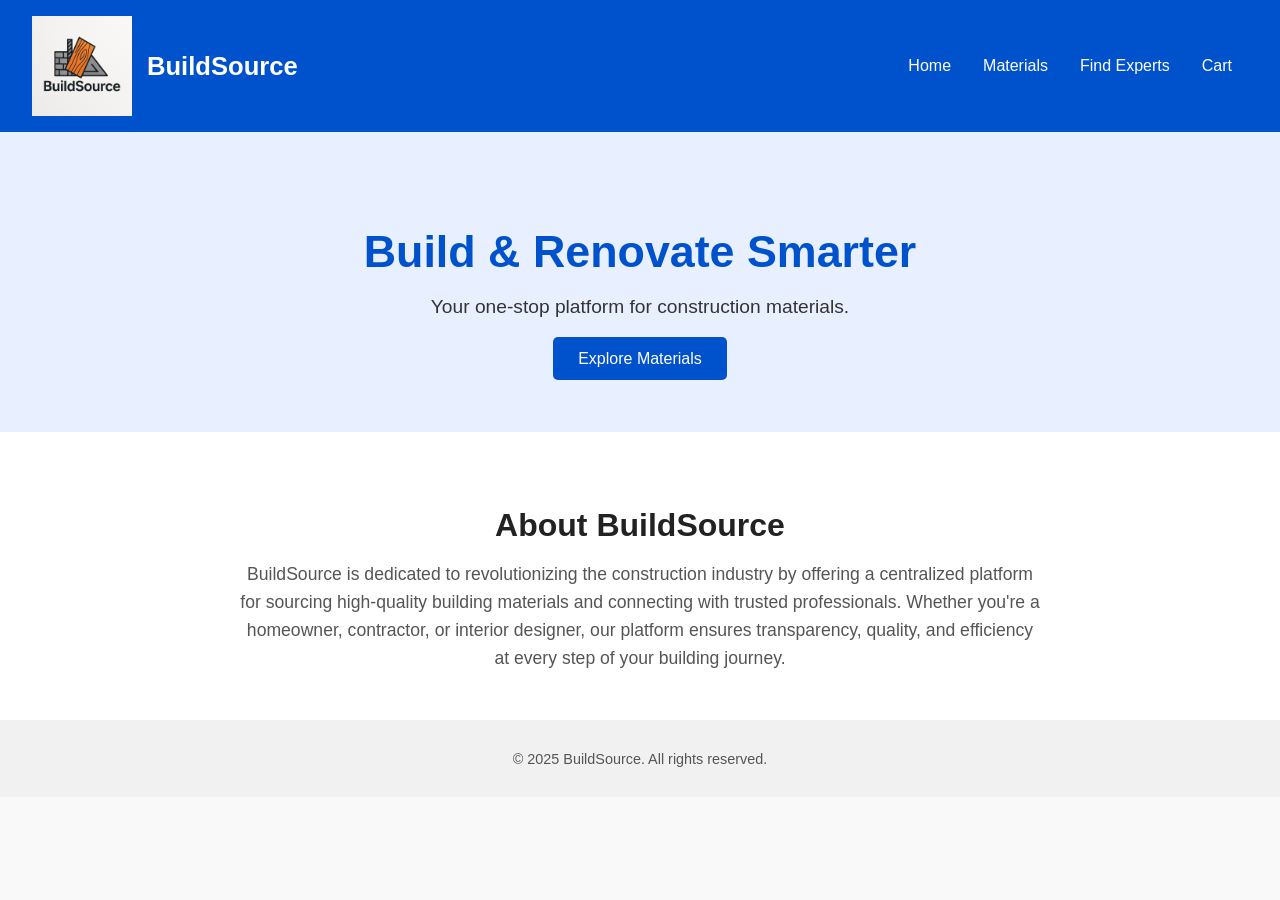
<file: index.html>
<!DOCTYPE html>
<html lang="en">
<head>
  <meta charset="UTF-8" />
  <meta name="viewport" content="width=device-width, initial-scale=1.0" />
  <title>BuildSOURCE</title>
  <link rel="stylesheet" href="styles.css" />
  
</head>
<body>
  <nav>
    <div class="logo">
      <img src="logo.png" alt="BuildSource Logo" />
      BuildSource
    </div>
    <ul>
      <li><a href="index.html">Home</a></li>
      <li><a href="materials.html">Materials</a></li>
      <li><a href="find.html">Find Experts</a></li> 
      <li><a href="cart.html">Cart</a></li>
  
    </ul>
  </nav>

  <header class="hero" id="home">
    <h1>Build & Renovate Smarter</h1>
    <p>Your one-stop platform for construction materials.</p>
    <a href="materials.html" class="btn">Explore Materials</a>
  </header>

  <section class="about">
    <h2>About BuildSource</h2>
    <p>
      BuildSource is dedicated to revolutionizing the construction industry by offering a centralized platform for sourcing high-quality building materials and connecting with trusted professionals. Whether you're a homeowner, contractor, or interior designer, our platform ensures transparency, quality, and efficiency at every step of your building journey.
    </p>
  </section>

  <footer>
    <p>&copy; 2025 BuildSource. All rights reserved.</p>
  </footer>
</body>
</html>
</file>
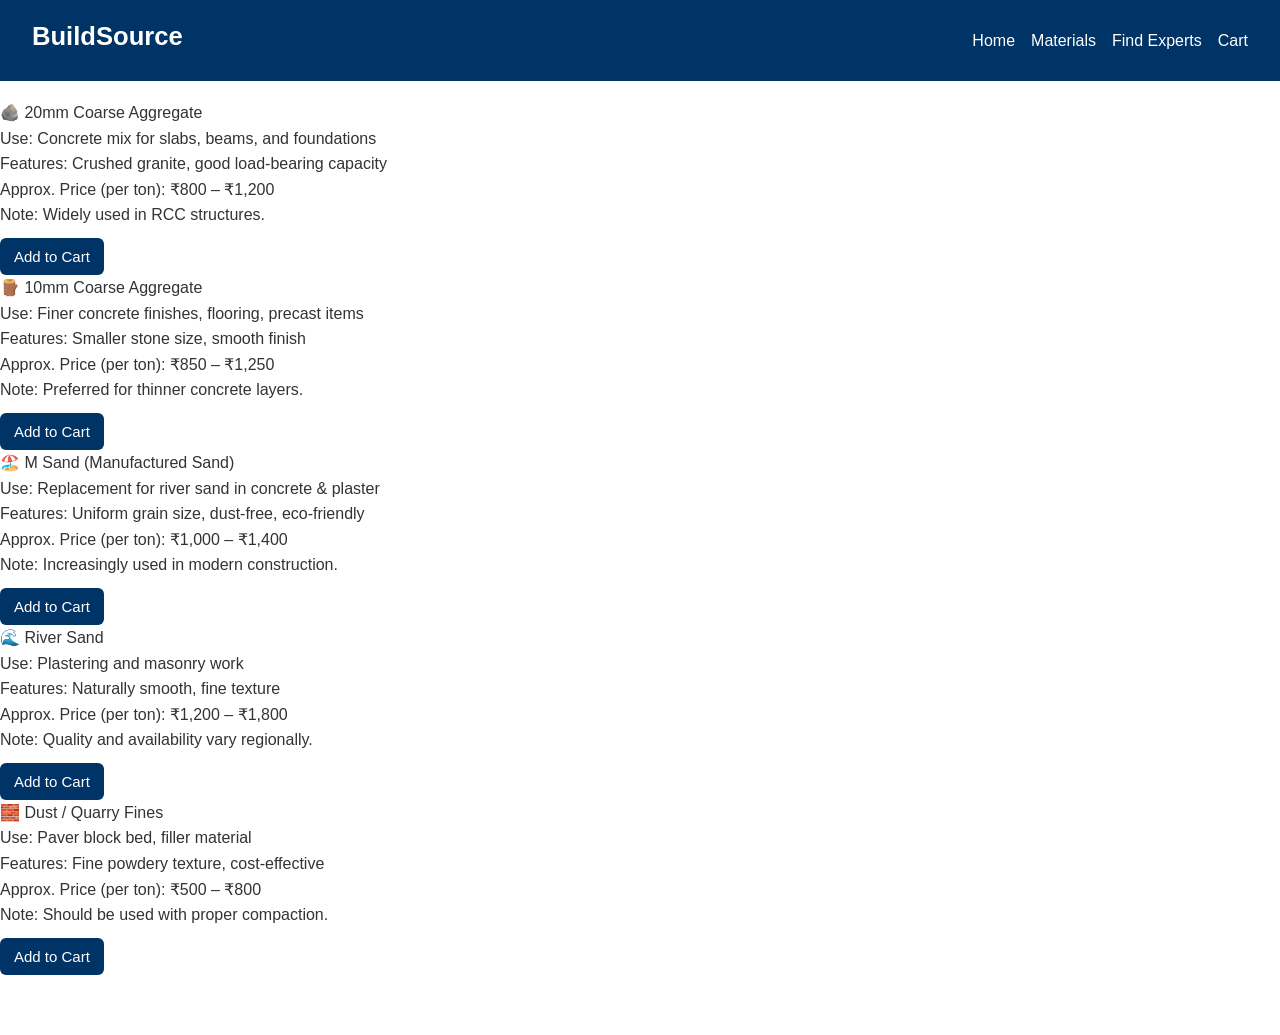
<file: aggregates.html>
<!DOCTYPE html>
<html lang="en">
<head>
  <meta charset="UTF-8" />
  <meta name="viewport" content="width=device-width, initial-scale=1.0"/>
  <title>Construction Aggregates</title>
  <style>
    * { box-sizing: border-box; margin: 0; padding: 0; }
    body {
      font-family: Arial, sans-serif;
      line-height: 1.6;
      background-color: #ffffff;
      color: #333;
      padding-top: 100px; /* to offset fixed nav */
      padding-bottom: 60px; /* to offset fixed footer */
    }
nav {
  position: fixed;
  top: 0;
  left: 0;
  width: 100%;
  background-color: #003366;
  color: white;
  z-index: 1000;
  padding: 1rem 2rem;
  display: flex;
  flex-wrap: wrap;
  align-items: center;
  justify-content: space-between;
}

nav .logo {
  font-size: 1.6rem;
  font-weight: bold;
  display: flex;
  align-items: center;
  margin-bottom: 0.5rem;
}

nav ul {
  list-style: none;
  display: flex;
  flex-wrap: wrap;
  gap: 1rem;
  margin: 0;
  padding: 0;
}

nav ul li a {
  color: white;
  text-decoration: none;
  font-size: 1rem;
  white-space: nowrap;
}

nav ul li a:hover {
  text-decoration: underline;
}

@media (max-width: 768px) {
  nav {
    flex-direction: column;
    align-items: flex-start;
  }

  nav ul {
    flex-direction: column;
    width: 100%;
    margin-top: 0.5rem;
  }

  nav ul li {
    margin: 0.3rem 0;
  }
}

    .product {
      background-color: #fbf1f1;
      padding: 15px 20px;
      border-radius: 8px;
      box-shadow: 0 2px 5px rgba(0,0,0,0.1);
      margin: 2rem auto;
      max-width: 600px;
      font-size: 16px;
    }
    .product::first-line {
      font-weight: bold;
      font-size: 18px;
    }
    .btn {
      background-color: #003366;
      color: white;
      border: none;
      padding: 10px 14px;
      font-size: 15px;
      border-radius: 6px;
      cursor: pointer;
      margin-top: 10px;
    }
    .btn:hover {
      background-color: #002244;
    }

    /* Footer */
    footer {
      position: fixed;
      bottom: 0;
      left: 0;
      width: 100%;
      background-color: #f1f1f1;
      text-align: center;
      padding: 1rem 0;
      font-size: 0.9rem;
      color: #555;
      z-index: 999;
    }

    /* Responsive Layout */
    @media (max-width: 768px) {
      nav {
        flex-direction: column;
        align-items: flex-start;
      }
      nav ul {
        flex-direction: column;
        width: 100%;
        margin-top: 0.5rem;
      }
      nav ul li {
        margin: 0.5rem 0;
      }
      .product {
        margin: 1.5rem 1rem;
        max-width: none;
      }
      .btn {
        width: 100%;
        text-align: center;
      }
    }
  </style>
</head>
<body>
  <nav>
  <div class="logo">BuildSource</div>
  <ul>
    <li><a href="index.html">Home</a></li>
    <li><a href="materials.html">Materials</a></li>
    <li><a href="find.html">Find Experts</a></li>
    <li><a href="cart.html">Cart</a></li>
    
  </ul>
</nav>  
<p>🪨 20mm Coarse Aggregate<br>
Use: Concrete mix for slabs, beams, and foundations<br>
Features: Crushed granite, good load-bearing capacity<br>
Approx. Price (per ton): ₹800 – ₹1,200<br>
Note: Widely used in RCC structures.</p>
<button class="btn" onclick="addToCart('20mm Coarse Aggregate', 800, 'Local Quarry', 'img/20mm.jpg')">Add to Cart</button>

<p>🪵 10mm Coarse Aggregate<br>
Use: Finer concrete finishes, flooring, precast items<br>
Features: Smaller stone size, smooth finish<br>
Approx. Price (per ton): ₹850 – ₹1,250<br>
Note: Preferred for thinner concrete layers.</p>
<button class="btn" onclick="addToCart('10mm Coarse Aggregate', 850, 'Local Quarry', 'img/10mm.jpg')">Add to Cart</button>

<p>🏖️ M Sand (Manufactured Sand)<br>
Use: Replacement for river sand in concrete & plaster<br>
Features: Uniform grain size, dust-free, eco-friendly<br>
Approx. Price (per ton): ₹1,000 – ₹1,400<br>
Note: Increasingly used in modern construction.</p>
<button class="btn" onclick="addToCart('M Sand', 1000, 'Robo Sand', 'img/msand.jpg')">Add to Cart</button>

<p>🌊 River Sand<br>
Use: Plastering and masonry work<br>
Features: Naturally smooth, fine texture<br>
Approx. Price (per ton): ₹1,200 – ₹1,800<br>
Note: Quality and availability vary regionally.</p>
<button class="btn" onclick="addToCart('River Sand', 1200, 'Authorized Supplier', 'img/riversand.jpg')">Add to Cart</button>

<p>🧱 Dust / Quarry Fines<br>
Use: Paver block bed, filler material<br>
Features: Fine powdery texture, cost-effective<br>
Approx. Price (per ton): ₹500 – ₹800<br>
Note: Should be used with proper compaction.</p>
<button class="btn" onclick="addToCart('Dust / Quarry Fines', 500, 'Crusher Plant', 'img/quarrydust.jpg')">Add to Cart</button>

<script>
function isLoggedIn() {
    return sessionStorage.getItem('isLoggedIn') === 'true';
}

function addToCart(product, price, brand) {
    if (!isLoggedIn()) {
        alert("⚠️ Please login or register before adding items to the cart.");
        window.location.href = "login1.html";
        return;
    }

    const id = product.toLowerCase().replace(/\s+/g, '-');
    const img = 'img/default.jpg'; // Use actual image path if you have one
    const cart = JSON.parse(localStorage.getItem('cart')) || [];

    const existingItem = cart.find(item => item.id === id);
    if (existingItem) {
        existingItem.quantity += 1;
    } else {
        cart.push({
            id,
            name: product,
            price,
            brand,
            quantity: 1,
            img
        });
    }

    localStorage.setItem('cart', JSON.stringify(cart));
    alert(product + ' (' + brand + ') added to cart at ₹' + price);
}
</script>

</body>
</html>
</file>
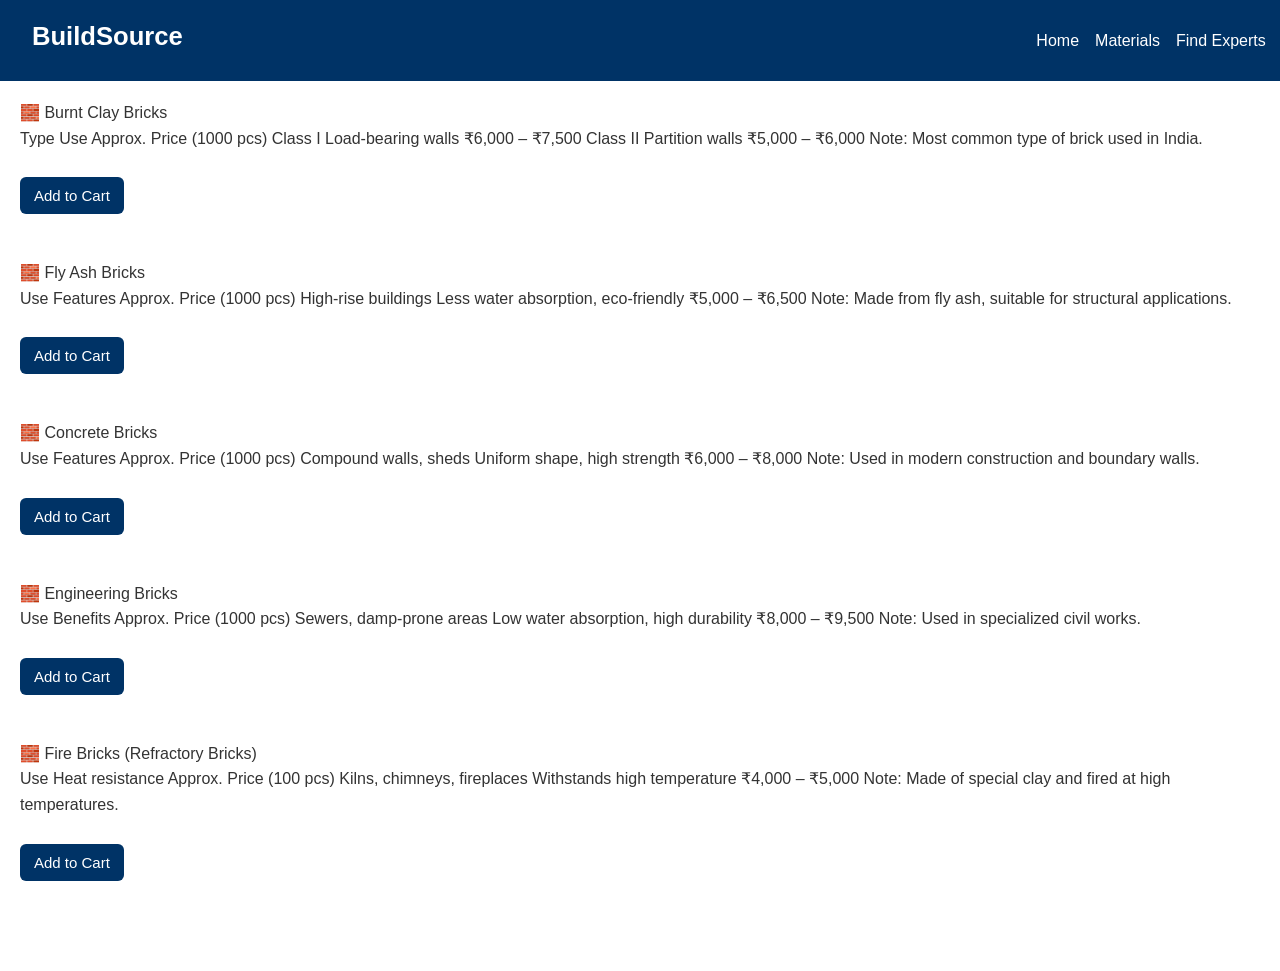
<file: bricks.html>
<!DOCTYPE html>
<html lang="en">
<head>
    <meta charset="UTF-8">
    <meta name="viewport" content="width=device-width, initial-scale=1.0">
    <title>Brick Types</title>
    <style>
       body {
      font-family: Arial, sans-serif;
      margin: 100px 20px 60px;
      line-height: 1.6;
      background-color: #ffffff;
      color: #333;
    }
nav {
  position: fixed;
  top: 0;
  left: 0;
  width: 100%;
  background-color: #003366;
  color: white;
  z-index: 1000;
  padding: 1rem 2rem;
  display: flex;
  flex-wrap: wrap;
  align-items: center;
  justify-content: space-between;
}

nav .logo {
  font-size: 1.6rem;
  font-weight: bold;
  display: flex;
  align-items: center;
  margin-bottom: 0.5rem;
}

nav ul {
  list-style: none;
  display: flex;
  flex-wrap: wrap;
  gap: 1rem;
  margin: 0;
  padding: 0;
}

nav ul li a {
  color: white;
  text-decoration: none;
  font-size: 1rem;
  white-space: nowrap;
}

nav ul li a:hover {
  text-decoration: underline;
}

@media (max-width: 768px) {
  nav {
    flex-direction: column;
    align-items: flex-start;
  }

  nav ul {
    flex-direction: column;
    width: 100%;
    margin-top: 0.5rem;
  }

  nav ul li {
    margin: 0.3rem 0;
  }
}

    .product {
      background-color: #fbf1f1;
      padding: 15px 20px;
      border-radius: 8px;
      box-shadow: 0 2px 5px rgba(0,0,0,0.1);
      margin-bottom: 25px;
      font-size: 16px;
    }

    .product::first-line {
      font-weight: bold;
      font-size: 18px;
    }

    .btn {
      background-color: #003366;
      color: white;
      border: none;
      padding: 10px 14px;
      font-size: 15px;
      border-radius: 6px;
      cursor: pointer;
      margin-top: 10px;
      margin-bottom: 30px;
    }

    .btn:hover {
      background-color: #002244;
    }

    footer {
      position: fixed;
      bottom: 0;
      width: 100%;
      background-color: #f1f1f1;
      text-align: center;
      padding: 10px;
      box-shadow: 0 -2px 10px rgba(0, 0, 0, 0.1);
    }
  </style>
</head>
<body>
   <nav>
  <div class="logo">BuildSource</div>
  <ul>
    <li><a href="index.html">Home</a></li>
    <li><a href="materials.html">Materials</a></li>
    <li><a href="find.html">Find Experts</a></li>
    <li><a href="cart.html">Cart</a></li>
    
  </ul>
</nav>    
<p> 🧱 Burnt Clay Bricks
    <br>
    Type	Use	Approx. Price (1000 pcs)
    Class I	Load-bearing walls	₹6,000 – ₹7,500
    Class II	Partition walls	₹5,000 – ₹6,000
    Note: Most common type of brick used in India. ​
</p>
<button class="btn" onclick="addToCart('Burnt Clay Bricks', 6000, 'Local Manufacturer')">Add to Cart</button>
<br>

<p> 🧱 Fly Ash Bricks
    <br>
    Use	Features	Approx. Price (1000 pcs)
    High-rise buildings	Less water absorption, eco-friendly	₹5,000 – ₹6,500
    Note: Made from fly ash, suitable for structural applications. ​
</p>
<button class="btn" onclick="addToCart('Fly Ash Bricks', 5000, 'EcoBuild')">Add to Cart</button>
<br>

<p> 🧱 Concrete Bricks
    <br>
    Use	Features	Approx. Price (1000 pcs)
    Compound walls, sheds	Uniform shape, high strength	₹6,000 – ₹8,000
    Note: Used in modern construction and boundary walls. ​
</p>
<button class="btn" onclick="addToCart('Concrete Bricks', 6000, 'BuildStrong')">Add to Cart</button>
<br>

<p> 🧱 Engineering Bricks
    <br>
    Use	Benefits	Approx. Price (1000 pcs)
    Sewers, damp-prone areas	Low water absorption, high durability	₹8,000 – ₹9,500
    Note: Used in specialized civil works. ​
</p>
<button class="btn" onclick="addToCart('Engineering Bricks', 8000, 'UltraBricks')">Add to Cart</button>
<br>

<p> 🧱 Fire Bricks (Refractory Bricks)
    <br>
    Use	Heat resistance	Approx. Price (100 pcs)
    Kilns, chimneys, fireplaces	Withstands high temperature	₹4,000 – ₹5,000
    Note: Made of special clay and fired at high temperatures. ​
</p>
<button class="btn" onclick="addToCart('Fire Bricks', 4000, 'ThermoBlock')">Add to Cart</button>

<script>
function isLoggedIn() {
    return sessionStorage.getItem('isLoggedIn') === 'true';
}

function addToCart(product, price, brand) {
    if (!isLoggedIn()) {
        alert("⚠️ Please login or register before adding items to the cart.");
        window.location.href = "login1.html";
        return;
    }

    const id = product.toLowerCase().replace(/\s+/g, '-');
    const img = 'img/default.jpg'; // Use actual image path if you have one
    const cart = JSON.parse(localStorage.getItem('cart')) || [];

    const existingItem = cart.find(item => item.id === id);
    if (existingItem) {
        existingItem.quantity += 1;
    } else {
        cart.push({
            id,
            name: product,
            price,
            brand,
            quantity: 1,
            img
        });
    }

    localStorage.setItem('cart', JSON.stringify(cart));
    alert(product + ' (' + brand + ') added to cart at ₹' + price);
}
</script>

</body>
</html>
</file>
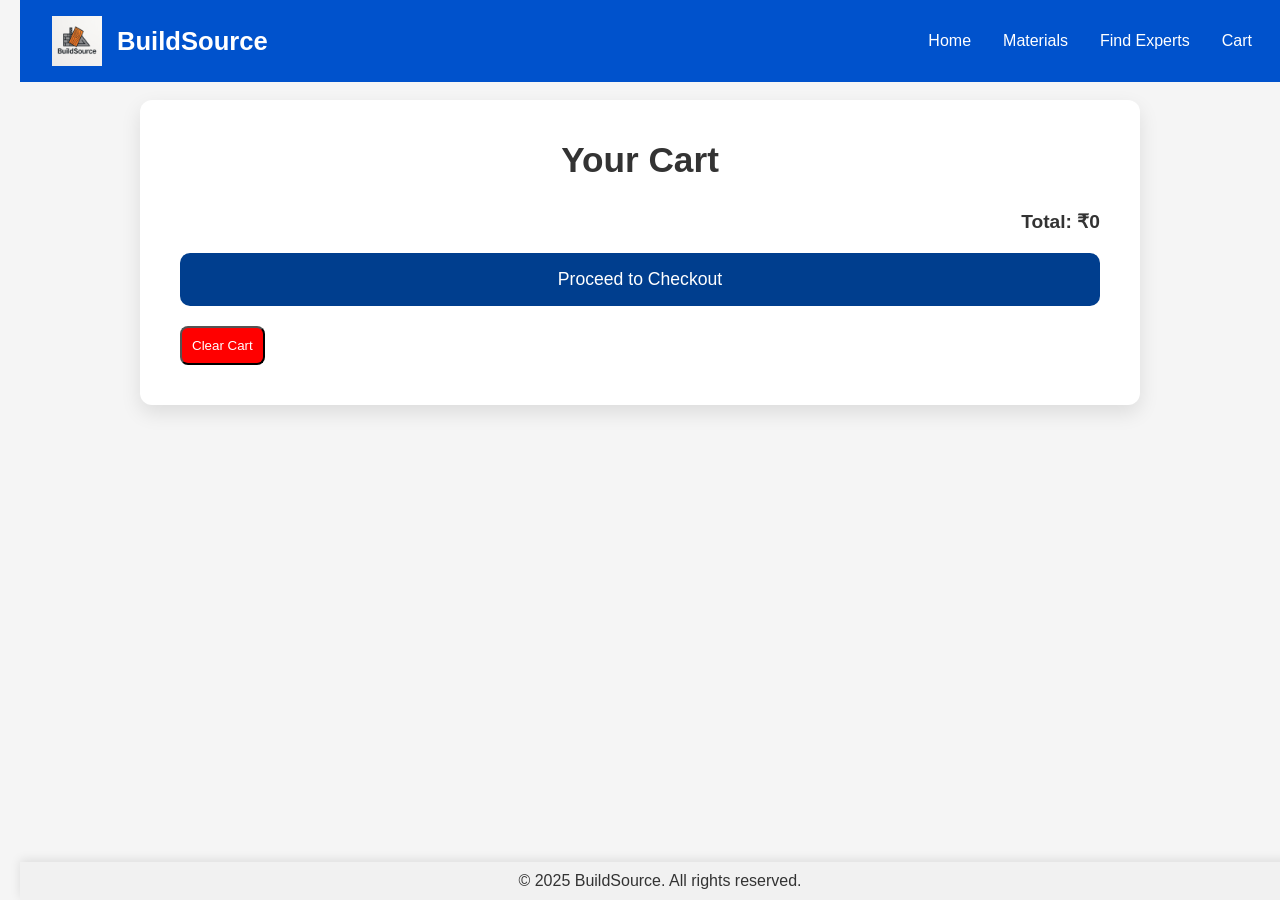
<file: cart.html>
<!DOCTYPE html>
<html lang="en">
<head>
  <meta charset="UTF-8" />
  <title>Your Cart</title>
  <meta name="viewport" content="width=device-width, initial-scale=1.0" />

  <style>
    * {
      margin: 0;
      padding: 0;
      box-sizing: border-box;
    }

    body {
      font-family: 'Segoe UI', Tahoma, Geneva, Verdana, sans-serif;
      background-color: #f5f5f5;
      padding: 100px 20px 60px;
      color: #333;
    }

    nav {
      position: fixed;
      top: 0;
      width: 100%;
      z-index: 1000;
      background-color: #0052cc;
      color: white;
      padding: 1rem 2rem;
      display: flex;
      justify-content: space-between;
      align-items: center;
    }

    nav .logo {
      display: flex;
      align-items: center;
      font-size: 1.6rem;
      font-weight: bold;
    }

    nav .logo img {
      height: 50px;
      margin-right: 15px;
    }

    nav ul {
      list-style: none;
      display: flex;
    }

    nav ul li {
      margin: 0 1rem;
    }

    nav ul li a {
      color: white;
      text-decoration: none;
    }

    footer {
      position: fixed;
      bottom: 0;
      width: 100%;
      background-color: #f1f1f1;
      text-align: center;
      padding: 10px;
      box-shadow: 0 -2px 10px rgba(0, 0, 0, 0.1);
    }

    .cart-container {
      max-width: 1000px;
      margin: auto;
      background-color: #fff;
      padding: 40px;
      border-radius: 12px;
      box-shadow: 0 8px 20px rgba(0, 0, 0, 0.1);
    }

    h2 {
      text-align: center;
      margin-bottom: 30px;
      font-size: 2.2rem;
    }

    .cart-item {
      display: flex;
      align-items: center;
      justify-content: space-between;
      padding: 20px 0;
      border-bottom: 1px solid #e0e0e0;
    }

    .cart-item img {
      width: 100px;
      height: 100px;
      object-fit: cover;
      border-radius: 10px;
      margin-right: 20px;
    }

    .item-info {
      flex: 2;
      display: flex;
      align-items: center;
    }

    .item-details h4 {
      font-size: 1.2rem;
      margin-bottom: 5px;
    }

    .item-details p {
      font-size: 0.9rem;
      color: #777;
    }

    .quantity {
      flex: 1;
      text-align: center;
    }

    .quantity input {
      width: 60px;
      padding: 6px;
      font-size: 1rem;
      border: 1px solid #ccc;
      border-radius: 6px;
    }

    .price {
      flex: 1;
      font-size: 1.1rem;
      font-weight: bold;
      text-align: right;
    }

    .remove-btn {
      background-color: #d9534f;
      color: white;
      border: none;
      padding: 5px 10px;
      border-radius: 5px;
      cursor: pointer;
      margin-left: 15px;
    }

    .remove-btn:hover {
      background-color: #c9302c;
    }

    .total-section {
      text-align: right;
      margin-top: 30px;
      font-size: 1.2rem;
    }

    .checkout-btn {
      margin-top: 20px;
      width: 100%;
      background-color: #003e8e;
      color: white;
      border: none;
      padding: 16px;
      font-size: 1.1rem;
      border-radius: 10px;
      cursor: pointer;
    }

    .checkout-btn:hover {
      background-color: #002f6c;
    }

    @media (max-width: 768px) {
      .cart-item {
        flex-direction: column;
        align-items: flex-start;
        gap: 15px;
      }

      .quantity, .price {
        width: 100%;
        text-align: left;
      }
    }
  </style>
</head>
<body>

  <nav>
    <div class="logo">
      <img src="logo.png" alt="BuildSource Logo" />
      BuildSource
    </div>
    <ul>
      <li><a href="index.html">Home</a></li>
      <li><a href="materials.html">Materials</a></li>
      <li><a href="find.html">Find Experts</a></li>
      <li><a href="cart.html">Cart</a></li>
      
    </ul>
  </nav>

  <div class="cart-container">
    <h2>Your Cart</h2>
    <div id="cart-items"></div>
    <div class="total-section">
      <strong>Total: ₹<span id="total-price">0</span></strong>
    </div>
    <button class="checkout-btn" id="checkout-btn">Proceed to Checkout</button>
    <button onclick="clearCart()" style="margin-top: 20px; background-color: red; color: white; padding: 10px; border-radius: 8px;">Clear Cart</button>
  </div>

  <footer>
    <p>&copy; 2025 BuildSource. All rights reserved.</p>
  </footer>

  <script>
      function clearCart() {
    localStorage.removeItem('cart');
    alert('Cart has been cleared!');
    location.reload(); // Refresh to see the empty cart
  }

    function renderCart() {
      const cart = JSON.parse(localStorage.getItem('cart')) || [];
      const cartItemsContainer = document.getElementById('cart-items');
      cartItemsContainer.innerHTML = '';

      let total = 0;

      cart.forEach(item => {
        const itemTotal = item.price * item.quantity;
        total += itemTotal;

        const cartItem = document.createElement('div');
        cartItem.className = 'cart-item';
        cartItem.innerHTML = `
          <div class="item-info">
            <img src="${item.img || 'img/default.jpg'}" alt="${item.name}" />
            <div class="item-details">
              <h4>${item.name}</h4>
              <p>Brand: ${item.brand}</p>
              <p>Price per ton: ₹${item.price}</p>
            </div>
          </div>
          <div class="quantity">
            <input type="number" min="1" value="${item.quantity}" onchange="updateQuantity('${item.id}', this.value)">
          </div>
          <div class="price">₹${itemTotal}</div>
          <button class="remove-btn" onclick="removeItem('${item.id}')">Remove</button>
        `;
        cartItemsContainer.appendChild(cartItem);
      });

      document.getElementById('total-price').innerText = total;
    }

    function updateQuantity(id, quantity) {
      const cart = JSON.parse(localStorage.getItem('cart')) || [];
      const item = cart.find(item => item.id === id);
      if (item) {
        item.quantity = parseInt(quantity);
        localStorage.setItem('cart', JSON.stringify(cart));
        renderCart();
      }
    }

    function removeItem(id) {
      let cart = JSON.parse(localStorage.getItem('cart')) || [];
      cart = cart.filter(item => item.id !== id);
      localStorage.setItem('cart', JSON.stringify(cart));
      renderCart();
    }

    document.getElementById('checkout-btn').addEventListener('click', () => {
      alert('Checkout process started!');
    });

    renderCart();
  </script>

</body>
</html>
</file>
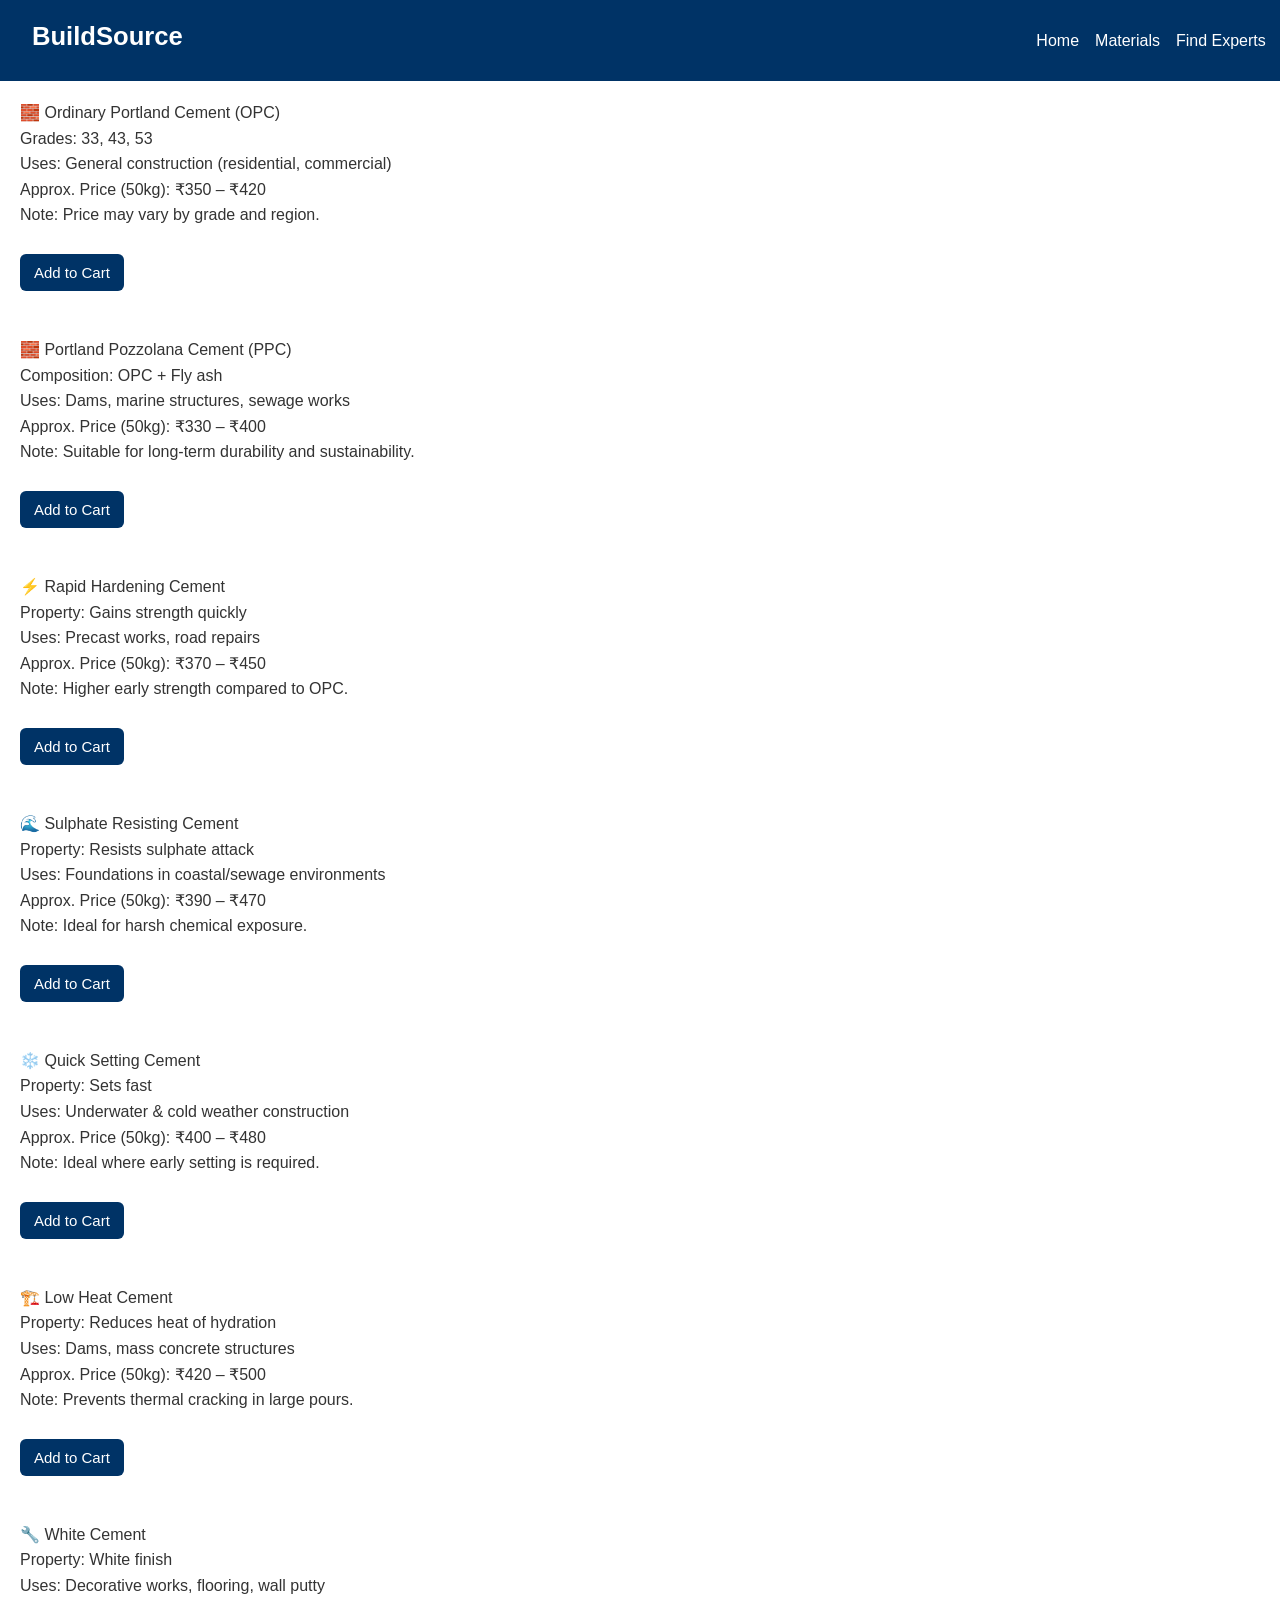
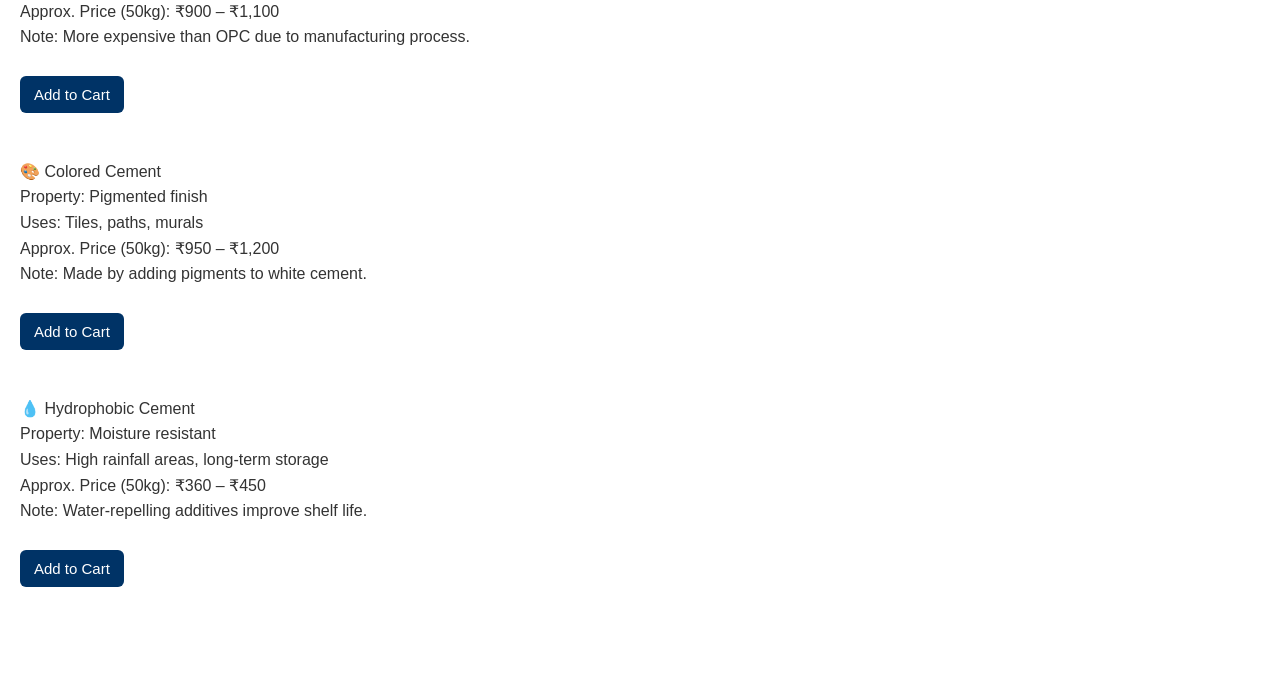
<file: cement.html>
<!DOCTYPE html>
<html lang="en">
<head>
    <meta charset="UTF-8" />
    <meta name="viewport" content="width=device-width, initial-scale=1" />
    <title>Cement Types</title>
    <style>
         body {
      font-family: Arial, sans-serif;
      margin: 100px 20px 60px;
      line-height: 1.6;
      background-color: #ffffff;
      color: #333;
    }

   nav {
  position: fixed;
  top: 0;
  left: 0;
  width: 100%;
  background-color: #003366;
  color: white;
  z-index: 1000;
  padding: 1rem 2rem;
  display: flex;
  flex-wrap: wrap;
  align-items: center;
  justify-content: space-between;
}

nav .logo {
  font-size: 1.6rem;
  font-weight: bold;
  display: flex;
  align-items: center;
  margin-bottom: 0.5rem;
}

nav ul {
  list-style: none;
  display: flex;
  flex-wrap: wrap;
  gap: 1rem;
  margin: 0;
  padding: 0;
}

nav ul li a {
  color: white;
  text-decoration: none;
  font-size: 1rem;
  white-space: nowrap;
}

nav ul li a:hover {
  text-decoration: underline;
}

@media (max-width: 768px) {
  nav {
    flex-direction: column;
    align-items: flex-start;
  }

  nav ul {
    flex-direction: column;
    width: 100%;
    margin-top: 0.5rem;
  }

  nav ul li {
    margin: 0.3rem 0;
  }
}


    .product {
      background-color: #fbf1f1;
      padding: 15px 20px;
      border-radius: 8px;
      box-shadow: 0 2px 5px rgba(0,0,0,0.1);
      margin-bottom: 25px;
      font-size: 16px;
    }

    .product::first-line {
      font-weight: bold;
      font-size: 18px;
    }

    .btn {
      background-color: #003366;
      color: white;
      border: none;
      padding: 10px 14px;
      font-size: 15px;
      border-radius: 6px;
      cursor: pointer;
      margin-top: 10px;
      margin-bottom: 30px;
    }

    .btn:hover {
      background-color: #002244;
    }

  
    </style>
</head>
<body>
  <nav>
  <div class="logo">BuildSource</div>
  <ul>
    <li><a href="index.html">Home</a></li>
    <li><a href="materials.html">Materials</a></li>
    <li><a href="find.html">Find Experts</a></li>
    <li><a href="cart.html">Cart</a></li>
    
  </ul>
</nav>  
<p> 🧱 Ordinary Portland Cement (OPC)
    <br>
    Grades: 33, 43, 53<br>
    Uses: General construction (residential, commercial)<br>
    Approx. Price (50kg): ₹350 – ₹420<br>
    Note: Price may vary by grade and region.
</p>
<button class="btn" onclick="addToCart('Ordinary Portland Cement', 350, 'OPC')">Add to Cart</button>
<br>

<p> 🧱 Portland Pozzolana Cement (PPC)
    <br>
    Composition: OPC + Fly ash<br>
    Uses: Dams, marine structures, sewage works<br>
    Approx. Price (50kg): ₹330 – ₹400<br>
    Note: Suitable for long-term durability and sustainability.
</p>
<button class="btn" onclick="addToCart('Portland Pozzolana Cement', 330, 'PPC')">Add to Cart</button>
<br>

<p> ⚡ Rapid Hardening Cement
    <br>
    Property: Gains strength quickly<br>
    Uses: Precast works, road repairs<br>
    Approx. Price (50kg): ₹370 – ₹450<br>
    Note: Higher early strength compared to OPC.
</p>
<button class="btn" onclick="addToCart('Rapid Hardening Cement', 370, 'RHC')">Add to Cart</button>
<br>

<p> 🌊 Sulphate Resisting Cement
    <br>
    Property: Resists sulphate attack<br>
    Uses: Foundations in coastal/sewage environments<br>
    Approx. Price (50kg): ₹390 – ₹470<br>
    Note: Ideal for harsh chemical exposure.
</p>
<button class="btn" onclick="addToCart('Sulphate Resisting Cement', 390, 'SRC')">Add to Cart</button>
<br>

<p> ❄️ Quick Setting Cement
    <br>
    Property: Sets fast<br>
    Uses: Underwater & cold weather construction<br>
    Approx. Price (50kg): ₹400 – ₹480<br>
    Note: Ideal where early setting is required.
</p>
<button class="btn" onclick="addToCart('Quick Setting Cement', 400, 'QSC')">Add to Cart</button>
<br>

<p> 🏗️ Low Heat Cement
    <br>
    Property: Reduces heat of hydration<br>
    Uses: Dams, mass concrete structures<br>
    Approx. Price (50kg): ₹420 – ₹500<br>
    Note: Prevents thermal cracking in large pours.
</p>
<button class="btn" onclick="addToCart('Low Heat Cement', 420, 'LHC')">Add to Cart</button>
<br>

<p> 🔧 White Cement
    <br>
    Property: White finish<br>
    Uses: Decorative works, flooring, wall putty<br>
    Approx. Price (50kg): ₹900 – ₹1,100<br>
    Note: More expensive than OPC due to manufacturing process.
</p>
<button class="btn" onclick="addToCart('White Cement', 900, 'Birla White')">Add to Cart</button>
<br>

<p> 🎨 Colored Cement
    <br>
    Property: Pigmented finish<br>
    Uses: Tiles, paths, murals<br>
    Approx. Price (50kg): ₹950 – ₹1,200<br>
    Note: Made by adding pigments to white cement.
</p>
<button class="btn" onclick="addToCart('Colored Cement', 950, 'Decorative')">Add to Cart</button>
<br>

<p> 💧 Hydrophobic Cement
    <br>
    Property: Moisture resistant<br>
    Uses: High rainfall areas, long-term storage<br>
    Approx. Price (50kg): ₹360 – ₹450<br>
    Note: Water-repelling additives improve shelf life.
</p>
<button class="btn" onclick="addToCart('Hydrophobic Cement', 360, 'Moisture Shield')">Add to Cart</button>
<br>

<script>
function isLoggedIn() {
    // Check if user is logged in using sessionStorage flag
    return sessionStorage.getItem('isLoggedIn') === 'true';
}

function addToCart(product, price, brand) {
    if (!isLoggedIn()) {
        alert("⚠️ Please login or register before adding items to the cart.");
        // Redirect to login page
        window.location.href = "login1.html";
        return;
    }

    const id = product.toLowerCase().replace(/\s+/g, '-');
    const img = 'img/default.jpg'; // Placeholder image path

    const cart = JSON.parse(localStorage.getItem('cart')) || [];

    const existingItem = cart.find(item => item.id === id);
    if (existingItem) {
        existingItem.quantity += 1;
    } else {
        cart.push({
            id,
            name: product,
            price,
            brand,
            quantity: 1,
            img
        });
    }

    localStorage.setItem('cart', JSON.stringify(cart));
    alert(product + ' (' + brand + ') added to cart at ₹' + price);
}
</script>

</body>
</html>
</file>
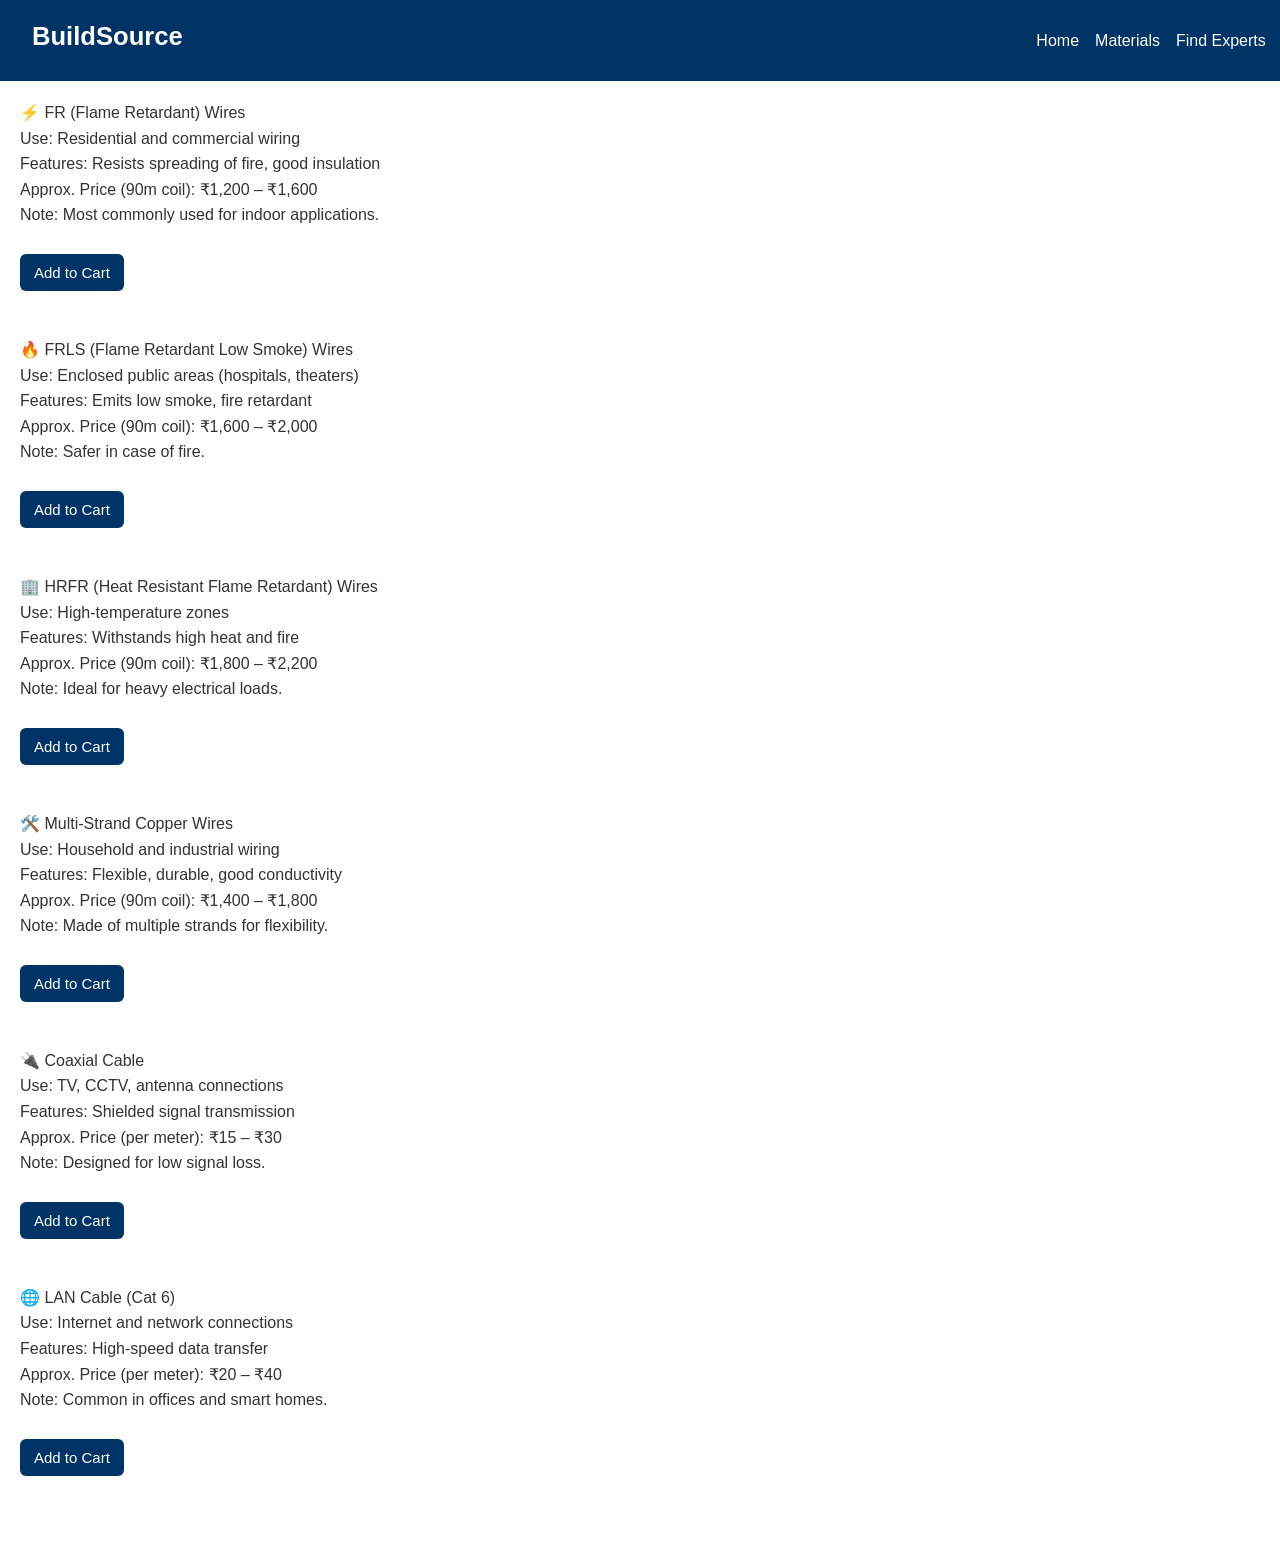
<file: electricwires.html>
<!DOCTYPE html>
<html lang="en">
<head>
    <meta charset="UTF-8">
    <meta name="viewport" content="width=device-width, initial-scale=1.0">
    <title>Electrical Wires</title>
    <style>
        body {
      font-family: Arial, sans-serif;
      margin: 100px 20px 60px;
      line-height: 1.6;
      background-color: #ffffff;
      color: #333;
    }

  nav {
  position: fixed;
  top: 0;
  left: 0;
  width: 100%;
  background-color: #003366;
  color: white;
  z-index: 1000;
  padding: 1rem 2rem;
  display: flex;
  flex-wrap: wrap;
  align-items: center;
  justify-content: space-between;
}

nav .logo {
  font-size: 1.6rem;
  font-weight: bold;
  display: flex;
  align-items: center;
  margin-bottom: 0.5rem;
}

nav ul {
  list-style: none;
  display: flex;
  flex-wrap: wrap;
  gap: 1rem;
  margin: 0;
  padding: 0;
}

nav ul li a {
  color: white;
  text-decoration: none;
  font-size: 1rem;
  white-space: nowrap;
}

nav ul li a:hover {
  text-decoration: underline;
}

@media (max-width: 768px) {
  nav {
    flex-direction: column;
    align-items: flex-start;
  }

  nav ul {
    flex-direction: column;
    width: 100%;
    margin-top: 0.5rem;
  }

  nav ul li {
    margin: 0.3rem 0;
  }
}


    .product {
      background-color: #fbf1f1;
      padding: 15px 20px;
      border-radius: 8px;
      box-shadow: 0 2px 5px rgba(0,0,0,0.1);
      margin-bottom: 25px;
      font-size: 16px;
    }

    .product::first-line {
      font-weight: bold;
      font-size: 18px;
    }

    .btn {
      background-color: #003366;
      color: white;
      border: none;
      padding: 10px 14px;
      font-size: 15px;
      border-radius: 6px;
      cursor: pointer;
      margin-top: 10px;
      margin-bottom: 30px;
    }

    .btn:hover {
      background-color: #002244;
    }

  
    </style>
</head>
<body>
      <nav>
  <div class="logo">BuildSource</div>
  <ul>
    <li><a href="index.html">Home</a></li>
    <li><a href="materials.html">Materials</a></li>
    <li><a href="find.html">Find Experts</a></li>
    <li><a href="cart.html">Cart</a></li>
    
  </ul>
</nav>  

<p> ⚡ FR (Flame Retardant) Wires
    <br>
    Use: Residential and commercial wiring<br>
    Features: Resists spreading of fire, good insulation<br>
    Approx. Price (90m coil): ₹1,200 – ₹1,600<br>
    Note: Most commonly used for indoor applications.
</p>
<button class="btn" onclick="addToCart('FR Wires', 1200, 'Finolex')">Add to Cart</button>
<br>

<p> 🔥 FRLS (Flame Retardant Low Smoke) Wires
    <br>
    Use: Enclosed public areas (hospitals, theaters)<br>
    Features: Emits low smoke, fire retardant<br>
    Approx. Price (90m coil): ₹1,600 – ₹2,000<br>
    Note: Safer in case of fire.
</p>
<button class="btn" onclick="addToCart('FRLS Wires', 1600, 'Polycab')">Add to Cart</button>
<br>

<p> 🏢 HRFR (Heat Resistant Flame Retardant) Wires
    <br>
    Use: High-temperature zones<br>
    Features: Withstands high heat and fire<br>
    Approx. Price (90m coil): ₹1,800 – ₹2,200<br>
    Note: Ideal for heavy electrical loads.
</p>
<button class="btn" onclick="addToCart('HRFR Wires', 1800, 'Anchor')">Add to Cart</button>
<br>

<p> 🛠️ Multi-Strand Copper Wires
    <br>
    Use: Household and industrial wiring<br>
    Features: Flexible, durable, good conductivity<br>
    Approx. Price (90m coil): ₹1,400 – ₹1,800<br>
    Note: Made of multiple strands for flexibility.
</p>
<button class="btn" onclick="addToCart('Multi-Strand Copper Wires', 1400, 'Havells')">Add to Cart</button>
<br>

<p> 🔌 Coaxial Cable
    <br>
    Use: TV, CCTV, antenna connections<br>
    Features: Shielded signal transmission<br>
    Approx. Price (per meter): ₹15 – ₹30<br>
    Note: Designed for low signal loss.
</p>
<button class="btn" onclick="addToCart('Coaxial Cable', 15, 'Sterlite')">Add to Cart</button>
<br>

<p> 🌐 LAN Cable (Cat 6)
    <br>
    Use: Internet and network connections<br>
    Features: High-speed data transfer<br>
    Approx. Price (per meter): ₹20 – ₹40<br>
    Note: Common in offices and smart homes.
</p>
<button class="btn" onclick="addToCart('LAN Cable Cat6', 20, 'D-Link')">Add to Cart</button>

<script>
function isLoggedIn() {
    return sessionStorage.getItem('isLoggedIn') === 'true';
}

function addToCart(product, price, brand) {
    if (!isLoggedIn()) {
        alert("⚠️ Please login or register before adding items to the cart.");
        window.location.href = "login1.html";
        return;
    }

    const id = product.toLowerCase().replace(/\s+/g, '-');
    const img = 'img/default.jpg'; // Use actual image path if you have one
    const cart = JSON.parse(localStorage.getItem('cart')) || [];

    const existingItem = cart.find(item => item.id === id);
    if (existingItem) {
        existingItem.quantity += 1;
    } else {
        cart.push({
            id,
            name: product,
            price,
            brand,
            quantity: 1,
            img
        });
    }

    localStorage.setItem('cart', JSON.stringify(cart));
    alert(product + ' (' + brand + ') added to cart at ₹' + price);
}
</script>

</body>
</html>
</file>
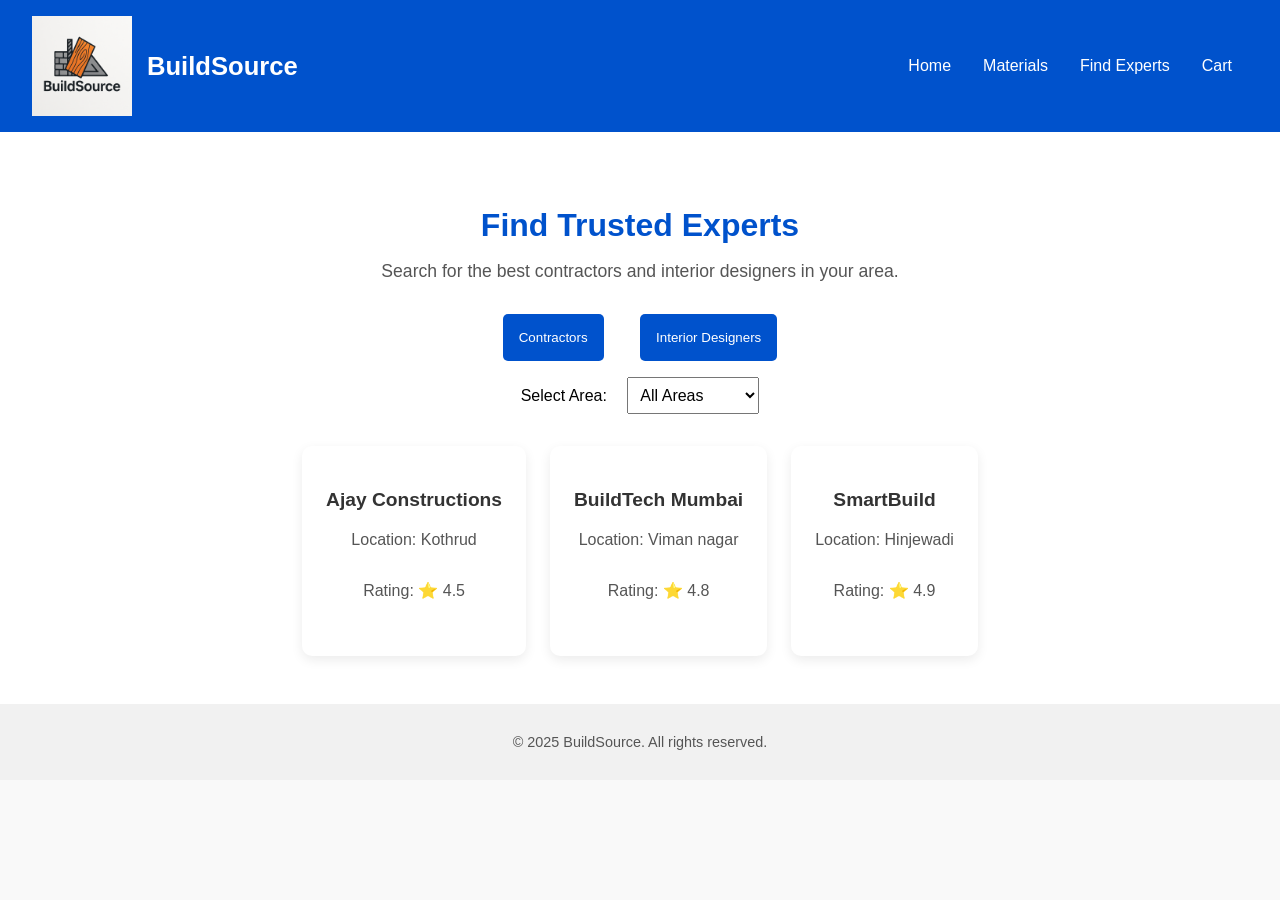
<file: find.html>
<!DOCTYPE html>
<html lang="en">
<head>
  <meta charset="UTF-8" />
  <meta name="viewport" content="width=device-width, initial-scale=1.0" />
  <title>Find Experts | BuildSOURCE</title>
  <link rel="stylesheet" href="styles.css" />
  
</head>
<body>
  <nav>
    <div class="logo">
      <img src="logo.png" alt="BuildSource Logo" />
      BuildSource
    </div>
    <ul>
      <li><a href="index.html">Home</a></li>
      <li><a href="materials.html">Materials</a></li>
      <li><a href="find.html">Find Experts</a></li>
       <li><a href="cart.html">Cart</a></li>
    </ul>
  </nav>

  <section id="find-experts" class="find-experts">
    <h2>Find Trusted Experts</h2>
    <p>Search for the best contractors and interior designers in your area.</p>
    
    <div class="tabs">
      <button onclick="showProfession('contractor')">Contractors</button>
      <button onclick="showProfession('interior')">Interior Designers</button>
    </div>

    <div class="filter">
      <label for="areaSelect">Select Area:</label>
      <select id="areaSelect" onchange="filterProfessionals()">
        <option value="all">All Areas</option>
        <option value="Kothrud">Kothrud</option>
        <option value="Viman nagar">Viman Nagar</option>
        <option value="Lohegaon">Lohegaon</option>
        <option value="Wagholi">Wagholi</option>
        <option value="Hinjewadi">Hinjewadi</option>
      </select>
    </div>

    <div id="professionalList" class="professional-cards"></div>
  </section>

  <footer>
    <p>&copy; 2025 BuildSource. All rights reserved.</p>
  </footer>

  <script>
    const professionals = [
      { name: "Ajay Constructions", area: "Kothrud", rating: 4.5, type: "contractor" },
      { name: "BuildTech Mumbai", area: "Viman nagar", rating: 4.8, type: "contractor" },
      { name: "InteriorVibe", area: "Lohegaon", rating: 4.7, type: "interior" },
      { name: "Urban Walls", area: "Wagholi", rating: 4.2, type: "interior" },
      { name: "SmartBuild", area: "Hinjewadi", rating: 4.9, type: "contractor" }
    ];

    let selectedProfession = "contractor";

    function showProfession(type) {
      selectedProfession = type;
      filterProfessionals();
    }

    function filterProfessionals() {
      const selectedArea = document.getElementById("areaSelect").value;
      const container = document.getElementById("professionalList");
      container.innerHTML = "";

      const filtered = professionals.filter(p =>
        p.type === selectedProfession &&
        (selectedArea === "all" || p.area === selectedArea)
      );

      if (filtered.length === 0) {
        container.innerHTML = "<p>No professionals found.</p>";
        return;
      }

      filtered.forEach(p => {
        const card = document.createElement("div");
        card.className = "card";
        card.innerHTML = `
          <h3>${p.name}</h3>
          <p>Location: ${p.area}</p>
          <p>Rating: ⭐ ${p.rating}</p>
        `;
        container.appendChild(card);
      });
    }

    window.onload = filterProfessionals;
  </script>
</body>
</html>
</file>
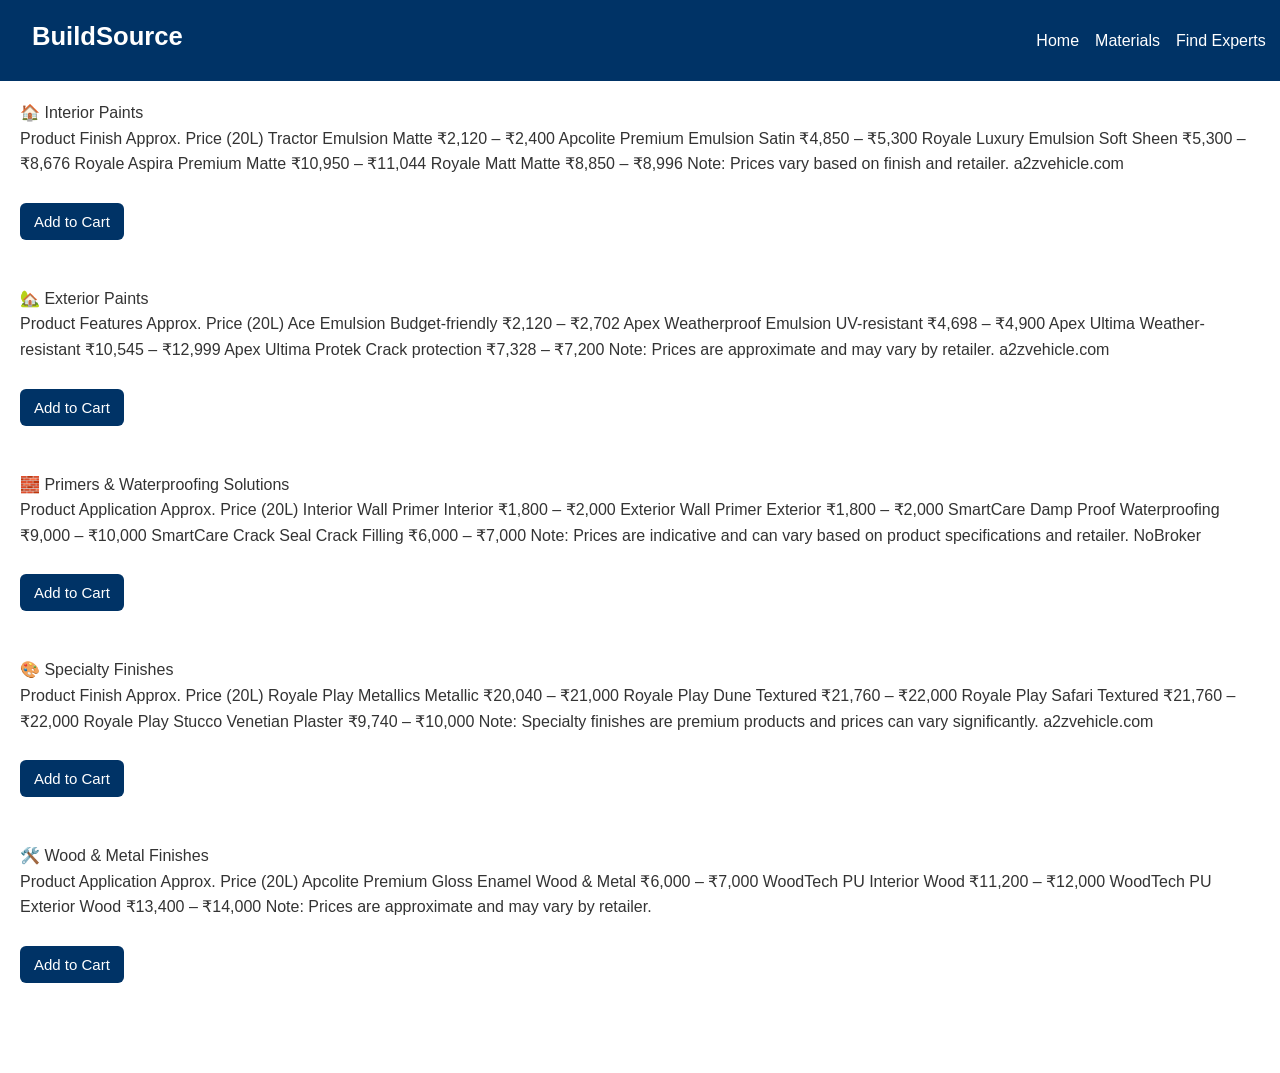
<file: paint.html>
<!DOCTYPE html>
<html lang="en">
<head>
    <meta charset="UTF-8">
    <meta name="viewport" content="width=device-width, initial-scale=1.0">
    <title>Document</title>
    <style>
        body {
   
      font-family: Arial, sans-serif;
      margin: 100px 20px 60px;
      line-height: 1.6;
      background-color: #ffffff;
      color: #333;
    }

   nav {
  position: fixed;
  top: 0;
  left: 0;
  width: 100%;
  background-color: #003366;
  color: white;
  z-index: 1000;
  padding: 1rem 2rem;
  display: flex;
  flex-wrap: wrap;
  align-items: center;
  justify-content: space-between;
}

nav .logo {
  font-size: 1.6rem;
  font-weight: bold;
  display: flex;
  align-items: center;
  margin-bottom: 0.5rem;
}

nav ul {
  list-style: none;
  display: flex;
  flex-wrap: wrap;
  gap: 1rem;
  margin: 0;
  padding: 0;
}

nav ul li a {
  color: white;
  text-decoration: none;
  font-size: 1rem;
  white-space: nowrap;
}

nav ul li a:hover {
  text-decoration: underline;
}

@media (max-width: 768px) {
  nav {
    flex-direction: column;
    align-items: flex-start;
  }

  nav ul {
    flex-direction: column;
    width: 100%;
    margin-top: 0.5rem;
  }

  nav ul li {
    margin: 0.3rem 0;
  }
}


    .product {
      background-color: #fbf1f1;
      padding: 15px 20px;
      border-radius: 8px;
      box-shadow: 0 2px 5px rgba(0,0,0,0.1);
      margin-bottom: 25px;
      font-size: 16px;
    }

    .product::first-line {
      font-weight: bold;
      font-size: 18px;
    }

    .btn {
      background-color: #003366;
      color: white;
      border: none;
      padding: 10px 14px;
      font-size: 15px;
      border-radius: 6px;
      cursor: pointer;
      margin-top: 10px;
      margin-bottom: 30px;
    }

    .btn:hover {
      background-color: #002244;
    }

  
    </style>
</head>
<body>
      <nav>
  <div class="logo">BuildSource</div>
  <ul>
    <li><a href="index.html">Home</a></li>
    <li><a href="materials.html">Materials</a></li>
    <li><a href="find.html">Find Experts</a></li>
    <li><a href="cart.html">Cart</a></li>
    
  </ul>
</nav>  
    
<p> 🏠 Interior Paints
    <br>
    Product	Finish	Approx. Price (20L)
    Tractor Emulsion	Matte	₹2,120 – ₹2,400
    Apcolite Premium Emulsion	Satin	₹4,850 – ₹5,300
    Royale Luxury Emulsion	Soft Sheen	₹5,300 – ₹8,676
    Royale Aspira	Premium Matte	₹10,950 – ₹11,044
    Royale Matt	Matte	₹8,850 – ₹8,996
    Note: Prices vary based on finish and retailer. ​
    a2zvehicle.com
</p>
<button class="btn" onclick="addToCart('Interior Paints', 2120, 'Asian paints')">Add to Cart</button>
<br>

<p> 🏡 Exterior Paints
    <br>
    Product	Features	Approx. Price (20L)
    Ace Emulsion	Budget-friendly	₹2,120 – ₹2,702
    Apex Weatherproof Emulsion	UV-resistant	₹4,698 – ₹4,900
    Apex Ultima	Weather-resistant	₹10,545 – ₹12,999
    Apex Ultima Protek	Crack protection	₹7,328 – ₹7,200
    Note: Prices are approximate and may vary by retailer. ​
    a2zvehicle.com 
</p>
<button class="btn" onclick="addToCart('Exterior Paints', 2120, 'Asian paints')">Add to Cart</button>
<br>
    
<p> 🧱 Primers & Waterproofing Solutions
    <br>
    Product	Application	Approx. Price (20L)
    Interior Wall Primer	Interior	₹1,800 – ₹2,000
    Exterior Wall Primer	Exterior	₹1,800 – ₹2,000
    SmartCare Damp Proof	Waterproofing	₹9,000 – ₹10,000
    SmartCare Crack Seal	Crack Filling	₹6,000 – ₹7,000
    Note: Prices are indicative and can vary based on product specifications and retailer. ​
    NoBroker
</p>
<button class="btn" onclick="addToCart('Primers & Waterproofing', 1800, 'Asian paints')">Add to Cart</button>
<br>
    
<p> 🎨 Specialty Finishes
    <br>
    Product	Finish	Approx. Price (20L)
    Royale Play Metallics	Metallic	₹20,040 – ₹21,000
    Royale Play Dune	Textured	₹21,760 – ₹22,000
    Royale Play Safari	Textured	₹21,760 – ₹22,000
    Royale Play Stucco	Venetian Plaster	₹9,740 – ₹10,000
    Note: Specialty finishes are premium products and prices can vary significantly. ​
    a2zvehicle.com 
</p>
<button class="btn" onclick="addToCart('Specialty Finishes', 20040, 'Asian paints')">Add to Cart</button>
<br>
    
<p> 🛠️ Wood & Metal Finishes
    <br>
    Product	Application	Approx. Price (20L)
    Apcolite Premium Gloss Enamel	Wood & Metal	₹6,000 – ₹7,000
    WoodTech PU Interior	Wood	₹11,200 – ₹12,000
    WoodTech PU Exterior	Wood	₹13,400 – ₹14,000
    Note: Prices are approximate and may vary by retailer. ​
</p>
<button class="btn" onclick="addToCart('Wood & Metal Finishes', 6000, 'Asian paints')">Add to Cart</button>

<script>
function isLoggedIn() {
    return sessionStorage.getItem('isLoggedIn') === 'true';
}

function addToCart(product, price, brand) {
    if (!isLoggedIn()) {
        alert("⚠️ Please login or register before adding items to the cart.");
        window.location.href = "login1.html";
        return;
    }

    const id = product.toLowerCase().replace(/\s+/g, '-');
    const img = 'img/default.jpg'; // Use actual image path if you have one
    const cart = JSON.parse(localStorage.getItem('cart')) || [];

    const existingItem = cart.find(item => item.id === id);
    if (existingItem) {
        existingItem.quantity += 1;
    } else {
        cart.push({
            id,
            name: product,
            price,
            brand,
            quantity: 1,
            img
        });
    }

    localStorage.setItem('cart', JSON.stringify(cart));
    alert(product + ' (' + brand + ') added to cart at ₹' + price);
}
</script>

</body>
</html>
</file>
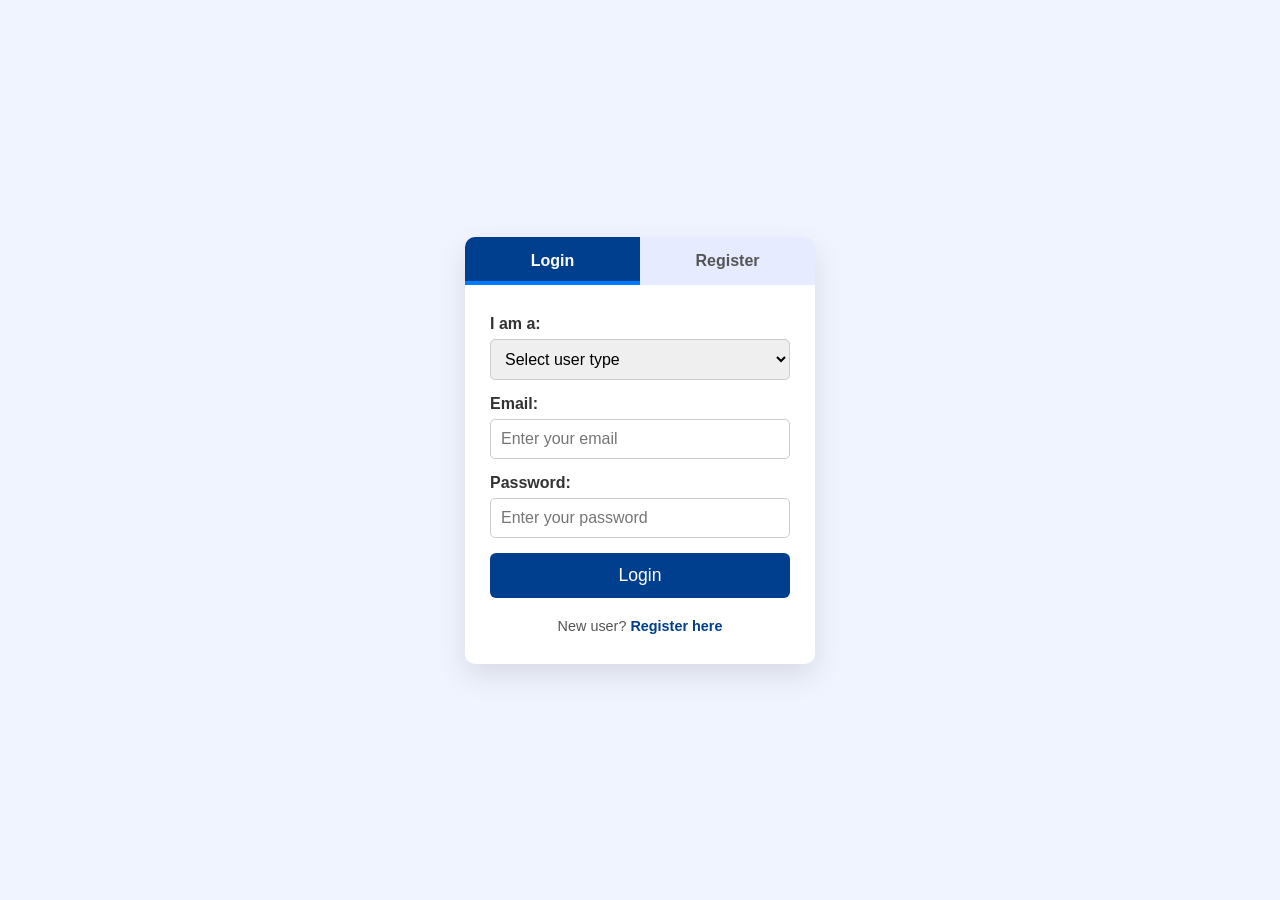
<file: start.html>
<!DOCTYPE html>
<html lang="en">
<head>
  <meta charset="UTF-8" />
  <title>Login / Register - BuildSource</title>
  <meta name="viewport" content="width=device-width, initial-scale=1" />
  <style>
    * {
      box-sizing: border-box;
      margin: 0; padding: 0;
      font-family: Arial, sans-serif;
    }
    body {
      background: #f0f4ff;
      display: flex;
      justify-content: center;
      align-items: center;
      height: 100vh;
      padding: 20px;
    }
    .container {
      background: white;
      border-radius: 10px;
      box-shadow: 0 12px 30px rgba(0,0,0,0.1);
      width: 350px;
      overflow: hidden;
    }
    .tabs {
      display: flex;
      background: #e6ebff;
    }
    .tab {
      flex: 1;
      text-align: center;
      padding: 15px 0;
      cursor: pointer;
      font-weight: 600;
      color: #555;
      user-select: none;
      transition: background-color 0.3s, color 0.3s;
    }
    .tab.active {
      background-color: #003e8e;
      color: white;
      font-weight: 700;
      box-shadow: inset 0 -4px 0 #007bff;
    }
    form {
      padding: 30px 25px;
      display: none;
    }
    form.active {
      display: block;
    }
    form label {
      display: block;
      margin-bottom: 6px;
      font-weight: 600;
      color: #333;
    }
    form input, form select {
      width: 100%;
      padding: 10px;
      margin-bottom: 15px;
      border: 1.8px solid #ccc;
      border-radius: 5px;
      font-size: 1rem;
      transition: border-color 0.3s;
    }
    form input:focus, form select:focus {
      border-color: #007bff;
      outline: none;
    }
    .btn {
      width: 100%;
      background-color: #003e8e;
      color: white;
      border: none;
      padding: 12px;
      font-size: 1.1rem;
      border-radius: 6px;
      cursor: pointer;
      transition: background-color 0.3s;
    }
    .btn:hover {
      background-color: #002f6c;
    }
    .message {
      margin-top: 10px;
      font-size: 0.9rem;
      color: #d33;
      text-align: center;
    }
    .switch-message {
      margin-top: 20px;
      text-align: center;
      font-size: 0.9rem;
      color: #555;
    }
    .switch-message a {
      color: #003e8e;
      font-weight: 600;
      cursor: pointer;
      text-decoration: none;
    }
    .switch-message a:hover {
      text-decoration: underline;
    }
  </style>
</head>
<body>
  <div class="container">
    <div class="tabs">
      <div id="loginTab" class="tab active">Login</div>
      <div id="registerTab" class="tab">Register</div>
    </div>

    <form id="loginForm" class="active">
      <label for="loginUserType">I am a:</label>
      <select id="loginUserType" required>
        <option value="" disabled selected>Select user type</option>
        <option value="buyer">Buyer</option>
        <option value="supplier">Supplier</option>
      </select>

      <label for="loginEmail">Email:</label>
      <input type="email" id="loginEmail" placeholder="Enter your email" required />

      <label for="loginPassword">Password:</label>
      <input type="password" id="loginPassword" placeholder="Enter your password" required />

      <button type="submit" class="btn">Login</button>
      <div class="message" id="loginMessage"></div>

      <div class="switch-message">
        New user? <a id="toRegister">Register here</a>
      </div>
    </form>

    <form id="registerForm">
      <label for="registerUserType">I want to register as:</label>
      <select id="registerUserType" required>
        <option value="" disabled selected>Select user type</option>
        <option value="buyer">Buyer</option>
        <option value="supplier">Supplier</option>
      </select>

      <div id="supplierFields" style="display: none;">
        <label for="supplierName">Supplier Name:</label>
        <input type="text" id="supplierName" placeholder="Enter supplier name" />

        <label for="shopLocation">Shop Location:</label>
        <input type="text" id="shopLocation" placeholder="Enter shop location" />

        <label for="supplierContact">Contact Number:</label>
        <input type="tel" id="supplierContact" placeholder="Enter contact number" />
      </div>

      <label for="registerEmail">Email:</label>
      <input type="email" id="registerEmail" placeholder="Enter your email" required />

      <label for="registerPassword">Password:</label>
      <input type="password" id="registerPassword" placeholder="Enter your password" required />

      <label for="registerConfirmPassword">Confirm Password:</label>
      <input type="password" id="registerConfirmPassword" placeholder="Confirm your password" required />

      <button type="submit" class="btn">Register</button>
      <div class="message" id="registerMessage"></div>

      <div class="switch-message">
        Already have an account? <a id="toLogin">Login here</a>
      </div>
    </form>
  </div>

  <script>
    // Tab switching
    const loginTab = document.getElementById('loginTab');
    const registerTab = document.getElementById('registerTab');
    const loginForm = document.getElementById('loginForm');
    const registerForm = document.getElementById('registerForm');
    const toRegisterLink = document.getElementById('toRegister');
    const toLoginLink = document.getElementById('toLogin');

    function clearMessages() {
      document.getElementById('loginMessage').innerText = '';
      document.getElementById('registerMessage').innerText = '';
    }

    function showLogin() {
      loginTab.classList.add('active');
      registerTab.classList.remove('active');
      loginForm.classList.add('active');
      registerForm.classList.remove('active');
      clearMessages();
    }

    function showRegister() {
      registerTab.classList.add('active');
      loginTab.classList.remove('active');
      registerForm.classList.add('active');
      loginForm.classList.remove('active');
      clearMessages();
    }

    loginTab.addEventListener('click', showLogin);
    registerTab.addEventListener('click', showRegister);
    toRegisterLink.addEventListener('click', showRegister);
    toLoginLink.addEventListener('click', showLogin);

    // Simulated simple user "database"
    let users = JSON.parse(localStorage.getItem('users')) || [];

    // Supplier fields
    const supplierFields = document.getElementById('supplierFields');
    const supplierName = document.getElementById('supplierName');
    const shopLocation = document.getElementById('shopLocation');
    const supplierContact = document.getElementById('supplierContact');

    // Show/hide supplier fields based on selection
    document.getElementById('registerUserType').addEventListener('change', function () {
      if (this.value === 'supplier') {
        supplierFields.style.display = 'block';
      } else {
        supplierFields.style.display = 'none';
      }
    });

    // Register
    registerForm.addEventListener('submit', (e) => {
      e.preventDefault();

      const userType = document.getElementById('registerUserType').value;
      const email = document.getElementById('registerEmail').value.trim().toLowerCase();
      const password = document.getElementById('registerPassword').value;
      const confirmPassword = document.getElementById('registerConfirmPassword').value;
      const message = document.getElementById('registerMessage');
      const isSupplier = userType === 'supplier';

      if (!userType) {
        message.innerText = 'Please select user type.';
        return;
      }

      if (isSupplier) {
        if (!supplierName.value.trim() || !shopLocation.value.trim() || !supplierContact.value.trim()) {
          message.innerText = 'Please fill out all supplier details.';
          return;
        }
      }

      if (password !== confirmPassword) {
        message.innerText = 'Passwords do not match.';
        return;
      }

      if (users.find(u => u.email === email)) {
        message.innerText = 'Email already registered.';
        return;
      }

      const userData = {
        email,
        password,
        userType
      };

      if (isSupplier) {
        userData.supplierName = supplierName.value.trim();
        userData.shopLocation = shopLocation.value.trim();
        userData.contact = supplierContact.value.trim();
      }

      users.push(userData);
      localStorage.setItem('users', JSON.stringify(users));

      message.style.color = 'green';
      message.innerText = 'Registration successful! You can now login.';
      registerForm.reset();
      supplierFields.style.display = 'none';
      showLogin();
    });

    // Login
    loginForm.addEventListener('submit', (e) => {
      e.preventDefault();

      const userType = document.getElementById('loginUserType').value;
      const email = document.getElementById('loginEmail').value.trim().toLowerCase();
      const password = document.getElementById('loginPassword').value;
      const message = document.getElementById('loginMessage');

      if (!userType) {
        message.innerText = 'Please select user type.';
        return;
      }

      const user = users.find(u => u.email === email && u.password === password && u.userType === userType);

      if (!user) {
        message.innerText = 'Invalid credentials or user type.';
        return;
      }

      message.style.color = 'green';
      message.innerText = 'Login successful! Redirecting...';

      sessionStorage.setItem('isLoggedIn', 'true');
      sessionStorage.setItem('userEmail', email);
      sessionStorage.setItem('userType', userType);

      setTimeout(() => {
        if (userType === 'buyer') {
          window.location.href = 'index.html';
        } else if (userType === 'supplier') {
          window.location.href = 'supplier.html';
        }
      }, 1500);
    });
  </script>
</body>
</html>
</file>
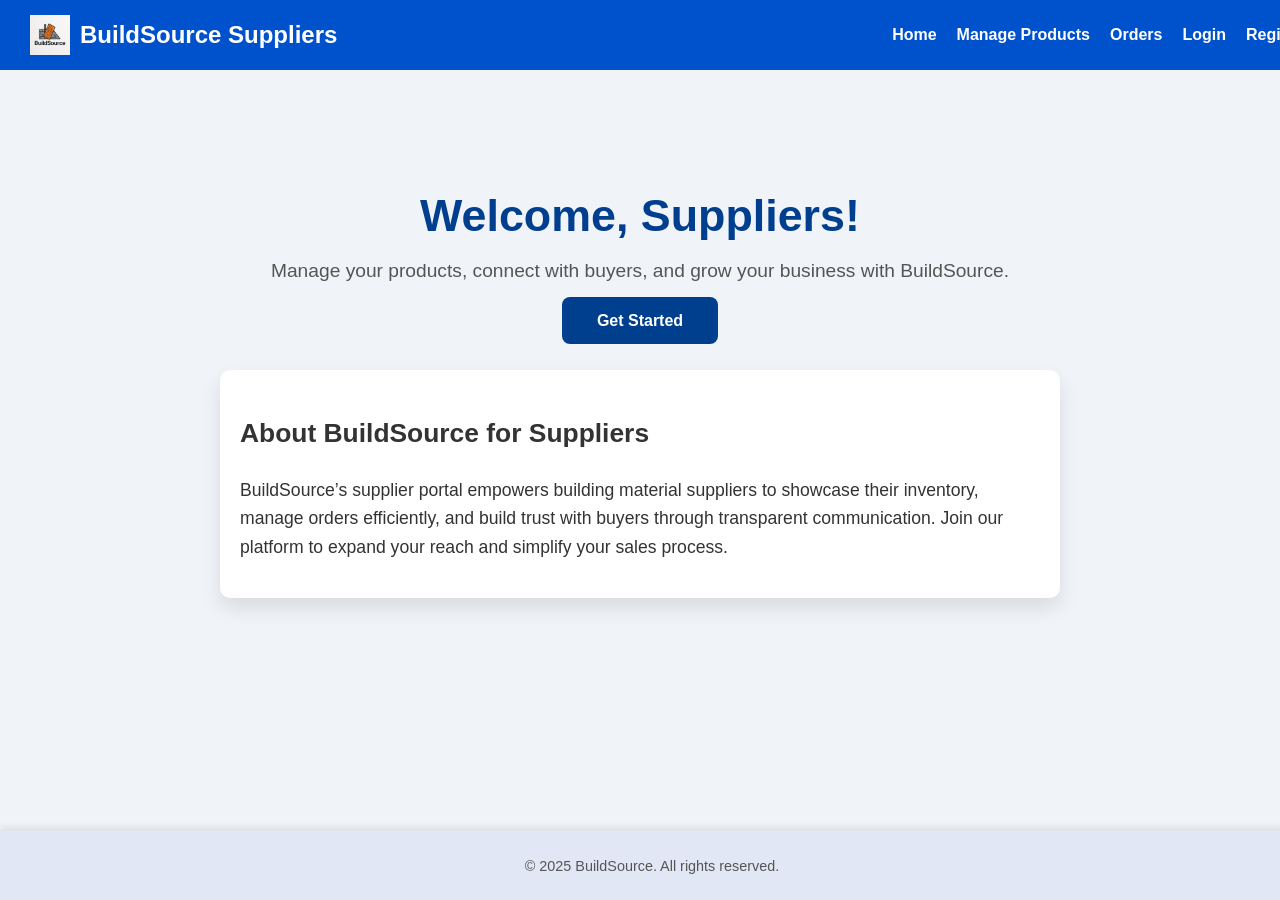
<file: suppliers.html>
<!DOCTYPE html>
<html lang="en">
<head>
  <meta charset="UTF-8" />
  <meta name="viewport" content="width=device-width, initial-scale=1" />
  <title>BuildSOURCE Suppliers Portal</title>
  <style>
    body {
      font-family: Arial, sans-serif;
      padding-top: 80px;
      padding-bottom: 60px;
      margin: 0;
      background-color: #f0f4f8;
      color: #333;
    }
    nav {
      position: fixed;
      top: 0;
      width: 100%;
      background-color: #0052cc;
      color: white;
      padding: 15px 30px;
      display: flex;
      justify-content: space-between;
      align-items: center;
      z-index: 1000;
    }
    nav .logo {
      font-weight: bold;
      font-size: 1.5rem;
      display: flex;
      align-items: center;
      gap: 10px;
    }
    nav .logo img {
      height: 40px;
    }
    nav ul {
      list-style: none;
      display: flex;
      gap: 20px;
      margin: 0;
    }
    nav ul li a {
      color: white;
      text-decoration: none;
      font-weight: 600;
    }
    header {
      text-align: center;
      padding: 80px 20px 40px;
    }
    header h1 {
      font-size: 2.8rem;
      margin-bottom: 15px;
      color: #003e8e;
    }
    header p {
      font-size: 1.2rem;
      margin-bottom: 30px;
      color: #555;
    }
    header a.btn {
      background-color: #003e8e;
      color: white;
      padding: 15px 35px;
      text-decoration: none;
      font-weight: bold;
      border-radius: 8px;
      transition: background-color 0.3s ease;
    }
    header a.btn:hover {
      background-color: #002f6c;
    }
    section.about {
      max-width: 800px;
      margin: auto;
      padding: 20px;
      background-color: white;
      border-radius: 10px;
      box-shadow: 0 10px 20px rgba(0,0,0,0.1);
      font-size: 1.1rem;
      line-height: 1.6;
      color: #333;
    }
    footer {
      position: fixed;
      bottom: 0;
      width: 100%;
      text-align: center;
      padding: 12px;
      background-color: #e1e7f4;
      font-size: 0.9rem;
      color: #555;
      box-shadow: 0 -3px 8px rgba(0,0,0,0.1);
    }
  </style>
</head>
<body>

  <nav>
    <div class="logo">
      <img src="logo.png" alt="BuildSource Logo" />
      BuildSource Suppliers
    </div>
    <ul>
      <li><a href="suppliers.html">Home</a></li>
      <li><a href="manage-products.html">Manage Products</a></li>
      <li><a href="orders.html">Orders</a></li>
      <li><a href="login1.html">Login</a></li>
      <li><a href="register1.html">Register</a></li>
    </ul>
  </nav>

  <header>
    <h1>Welcome, Suppliers!</h1>
    <p>Manage your products, connect with buyers, and grow your business with BuildSource.</p>
    <a href="manage-products.html" class="btn">Get Started</a>
  </header>

  <section class="about">
    <h2>About BuildSource for Suppliers</h2>
    <p>
      BuildSource’s supplier portal empowers building material suppliers to showcase their inventory, manage orders efficiently, and build trust with buyers through transparent communication. Join our platform to expand your reach and simplify your sales process.
    </p>
  </section>

  <footer>
    <p>&copy; 2025 BuildSource. All rights reserved.</p>
  </footer>

</body>
</html>
</file>
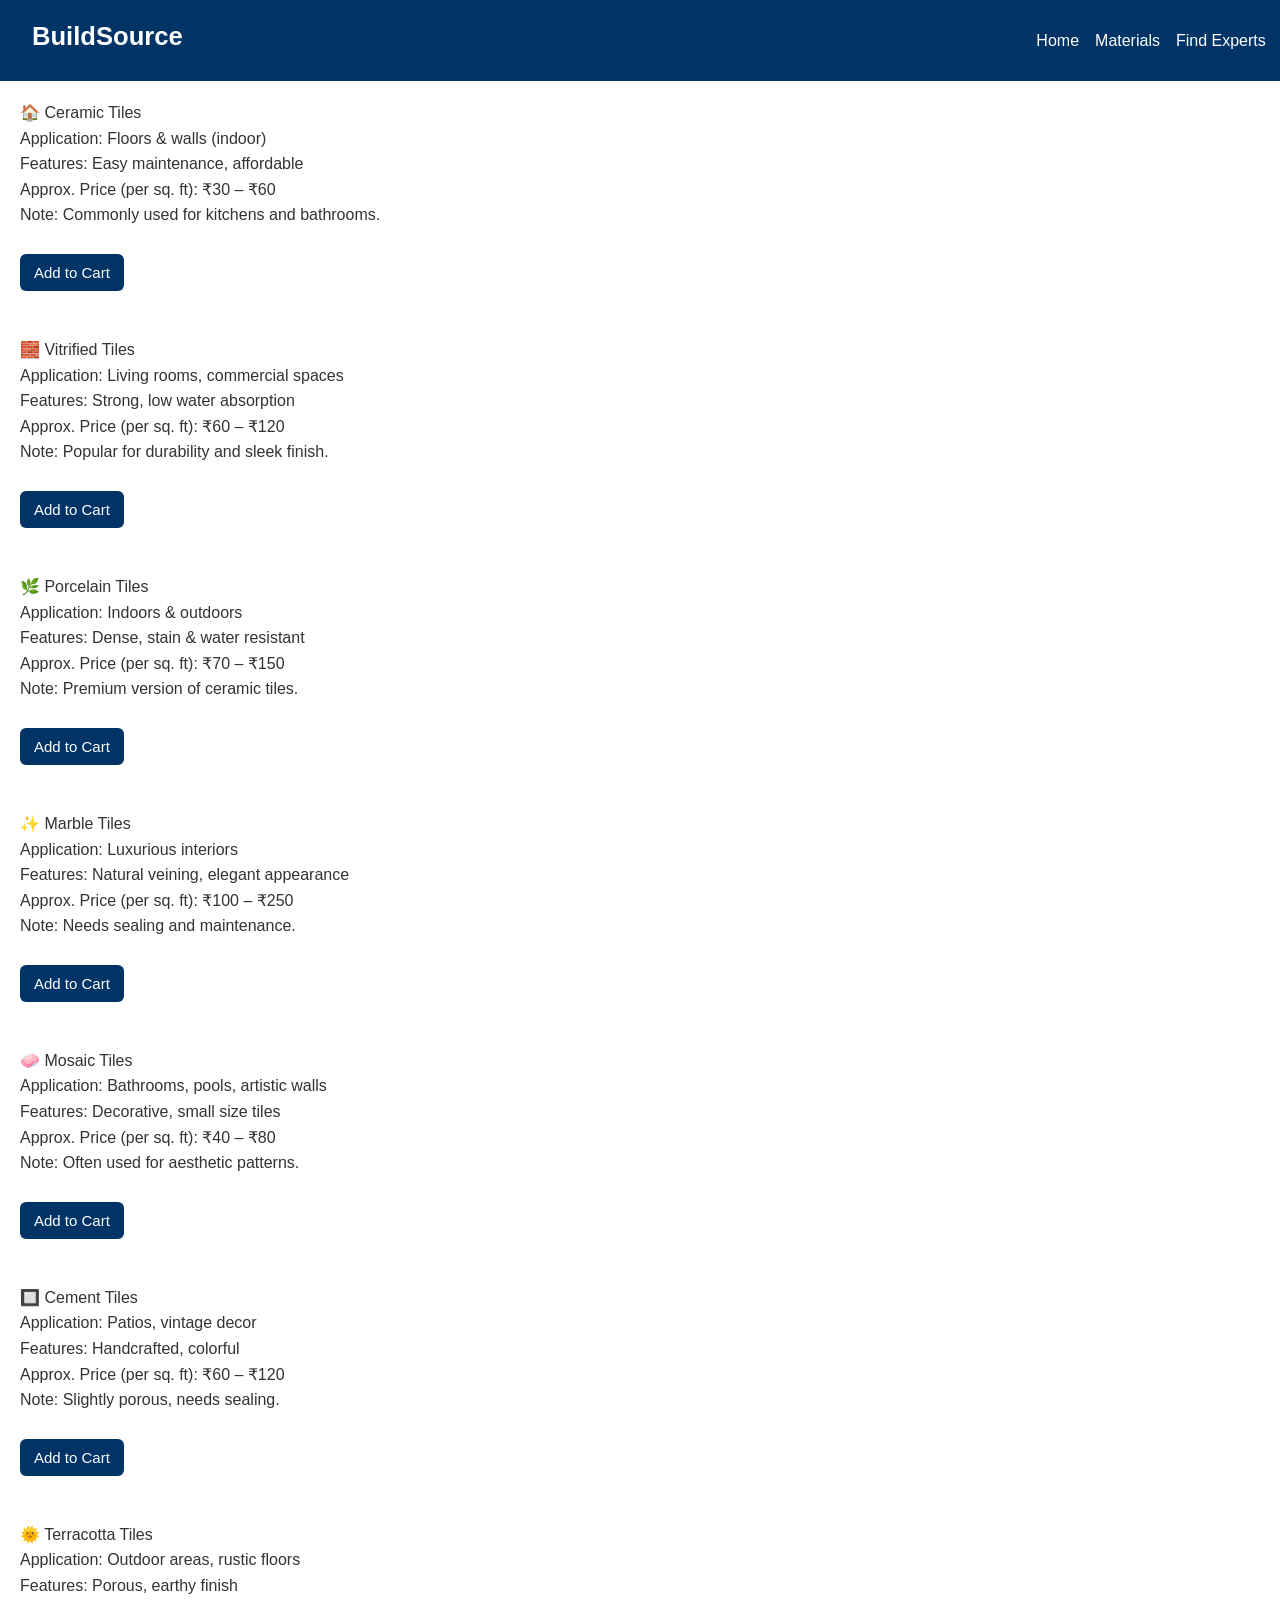
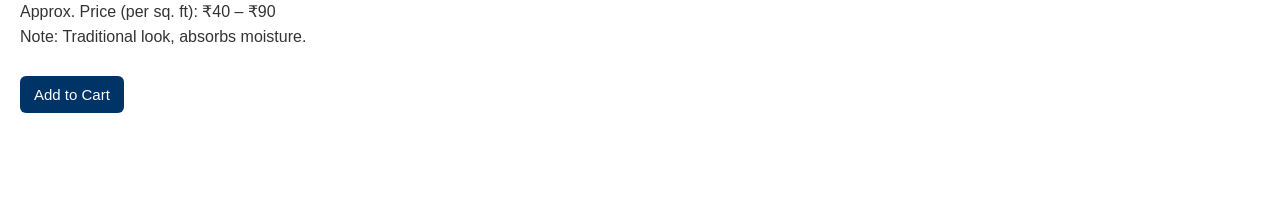
<file: tiles.html>
<!DOCTYPE html>
<html lang="en">
<head>
    <meta charset="UTF-8">
    <meta name="viewport" content="width=device-width, initial-scale=1.0">
    <title>Tile Types</title>
    <style>
             body {
      font-family: Arial, sans-serif;
      margin: 100px 20px 60px;
      line-height: 1.6;
      background-color: #ffffff;
      color: #333;
    }

   nav {
  position: fixed;
  top: 0;
  left: 0;
  width: 100%;
  background-color: #003366;
  color: white;
  z-index: 1000;
  padding: 1rem 2rem;
  display: flex;
  flex-wrap: wrap;
  align-items: center;
  justify-content: space-between;
}

nav .logo {
  font-size: 1.6rem;
  font-weight: bold;
  display: flex;
  align-items: center;
  margin-bottom: 0.5rem;
}

nav ul {
  list-style: none;
  display: flex;
  flex-wrap: wrap;
  gap: 1rem;
  margin: 0;
  padding: 0;
}

nav ul li a {
  color: white;
  text-decoration: none;
  font-size: 1rem;
  white-space: nowrap;
}

nav ul li a:hover {
  text-decoration: underline;
}

@media (max-width: 768px) {
  nav {
    flex-direction: column;
    align-items: flex-start;
  }

  nav ul {
    flex-direction: column;
    width: 100%;
    margin-top: 0.5rem;
  }

  nav ul li {
    margin: 0.3rem 0;
  }
}

    .product {
      background-color: #fbf1f1;
      padding: 15px 20px;
      border-radius: 8px;
      box-shadow: 0 2px 5px rgba(0,0,0,0.1);
      margin-bottom: 25px;
      font-size: 16px;
    }

    .product::first-line {
      font-weight: bold;
      font-size: 18px;
    }

    .btn {
      background-color: #003366;
      color: white;
      border: none;
      padding: 10px 14px;
      font-size: 15px;
      border-radius: 6px;
      cursor: pointer;
      margin-top: 10px;
      margin-bottom: 30px;
    }

    .btn:hover {
      background-color: #002244;
    }

  
    </style>
</head>
<body>
      <nav>
  <div class="logo">BuildSource</div>
  <ul>
    <li><a href="index.html">Home</a></li>
    <li><a href="materials.html">Materials</a></li>
    <li><a href="find.html">Find Experts</a></li>
    <li><a href="cart.html">Cart</a></li>
    
  </ul>
</nav>  

<p> 🏠 Ceramic Tiles
    <br>
    Application: Floors & walls (indoor)<br>
    Features: Easy maintenance, affordable<br>
    Approx. Price (per sq. ft): ₹30 – ₹60<br>
    Note: Commonly used for kitchens and bathrooms.
</p>
<button class="btn" onclick="addToCart('Ceramic Tiles', 30, 'Kajaria')">Add to Cart</button>
<br>

<p> 🧱 Vitrified Tiles
    <br>
    Application: Living rooms, commercial spaces<br>
    Features: Strong, low water absorption<br>
    Approx. Price (per sq. ft): ₹60 – ₹120<br>
    Note: Popular for durability and sleek finish.
</p>
<button class="btn" onclick="addToCart('Vitrified Tiles', 60, 'Somany')">Add to Cart</button>
<br>

<p> 🌿 Porcelain Tiles
    <br>
    Application: Indoors & outdoors<br>
    Features: Dense, stain & water resistant<br>
    Approx. Price (per sq. ft): ₹70 – ₹150<br>
    Note: Premium version of ceramic tiles.
</p>
<button class="btn" onclick="addToCart('Porcelain Tiles', 70, 'Johnson')">Add to Cart</button>
<br>

<p> ✨ Marble Tiles
    <br>
    Application: Luxurious interiors<br>
    Features: Natural veining, elegant appearance<br>
    Approx. Price (per sq. ft): ₹100 – ₹250<br>
    Note: Needs sealing and maintenance.
</p>
<button class="btn" onclick="addToCart('Marble Tiles', 100, 'Rajasthan Marble')">Add to Cart</button>
<br>

<p> 🧼 Mosaic Tiles
    <br>
    Application: Bathrooms, pools, artistic walls<br>
    Features: Decorative, small size tiles<br>
    Approx. Price (per sq. ft): ₹40 – ₹80<br>
    Note: Often used for aesthetic patterns.
</p>
<button class="btn" onclick="addToCart('Mosaic Tiles', 40, 'DecorTile')">Add to Cart</button>
<br>

<p> 🔲 Cement Tiles
    <br>
    Application: Patios, vintage decor<br>
    Features: Handcrafted, colorful<br>
    Approx. Price (per sq. ft): ₹60 – ₹120<br>
    Note: Slightly porous, needs sealing.
</p>
<button class="btn" onclick="addToCart('Cement Tiles', 60, 'Heritage Tiles')">Add to Cart</button>
<br>

<p> 🌞 Terracotta Tiles
    <br>
    Application: Outdoor areas, rustic floors<br>
    Features: Porous, earthy finish<br>
    Approx. Price (per sq. ft): ₹40 – ₹90<br>
    Note: Traditional look, absorbs moisture.
</p>
<button class="btn" onclick="addToCart('Terracotta Tiles', 40, 'EarthTone')">Add to Cart</button>
<script>
function isLoggedIn() {
    return sessionStorage.getItem('isLoggedIn') === 'true';
}

function addToCart(product, price, brand) {
    if (!isLoggedIn()) {
        alert("⚠️ Please login or register before adding items to the cart.");
        window.location.href = "login1.html";
        return;
    }

    const id = product.toLowerCase().replace(/\s+/g, '-');
    const img = 'img/default.jpg'; // Use actual image path if you have one
    const cart = JSON.parse(localStorage.getItem('cart')) || [];

    const existingItem = cart.find(item => item.id === id);
    if (existingItem) {
        existingItem.quantity += 1;
    } else {
        cart.push({
            id,
            name: product,
            price,
            brand,
            quantity: 1,
            img
        });
    }

    localStorage.setItem('cart', JSON.stringify(cart));
    alert(product + ' (' + brand + ') added to cart at ₹' + price);
}
</script>

</body>
</html>
</file>
<file: styles.css>
body {
  font-family: Arial, sans-serif;
  margin: 0;
  padding: 0;
  background-color: #f9f9f9;
}

nav {
  background-color: #0052cc;
  color: white;
  padding: 1rem 2rem;
  display: flex;
  justify-content: space-between;
  align-items: center;
}

nav .logo {
  display: flex;
  align-items: center;
  font-size: 1.6rem;
  font-weight: bold;
}

nav .logo img {
  height: 100px; 
  margin-right: 15px;
}

nav ul {
  list-style: none;
  display: flex;
  margin: 0;
  padding: 0;
}

nav ul li {
  margin: 0 1rem;
}

nav ul li a {
  color: white;
  text-decoration: none;
  font-size: 1rem;
}

nav ul li a:hover {
  text-decoration: underline;
}

.hero {
  text-align: center;
  padding: 4rem 2rem;
  background-color: #e8f0ff;
}

.hero h1 {
  font-size: 2.8rem;
  margin-bottom: 1rem;
  color: #0052cc;
}

.hero p {
  font-size: 1.2rem;
  margin-bottom: 2rem;
  color: #333;
}

.hero .btn {
  background-color: #0052cc;
  color: #fff;
  padding: 0.8rem 1.6rem;
  border: none;
  border-radius: 5px;
  text-decoration: none;
}

.hero .btn:hover {
  background-color: #003e8e;
}

/* About Section */
.about {
  padding: 3rem 2rem;
  background-color: #fff;
  text-align: center;
}

.about h2 {
  font-size: 2rem;
  margin-bottom: 1rem;
  color: #222;
}

.about p {
  max-width: 800px;
  margin: 0 auto;
  font-size: 1.1rem;
  line-height: 1.6;
  color: #555;
}

.find-experts {
  background-color: #fff;
  padding: 3rem 2rem;
  text-align: center;
}

.find-experts h2 {
  font-size: 2rem;
  color: #0052cc;
  margin-bottom: 1rem;
}

.find-experts p {
  font-size: 1.1rem;
  margin-bottom: 2rem;
  color: #555;
}

.tabs {
  text-align: center;
  margin-bottom: 1rem;
}

.tabs button {
  padding: 1rem;
  background-color: #0052cc;
  color: white;
  border: none;
  cursor: pointer;
  margin: 0 1rem;
  border-radius: 5px;
}

.tabs button:hover {
  background-color: #003e8e;
}

.filter {
  text-align: center;
  margin-bottom: 2rem;
}

.filter label {
  font-size: 1rem;
}

.filter select {
  padding: 0.5rem;
  margin-left: 1rem;
  font-size: 1rem;
}

.professional-cards {
  display: flex;
  flex-wrap: wrap;
  justify-content: center;
  gap: 1.5rem;
}

.professional-cards .card {
  background-color: #fff;
  padding: 1.5rem;
  box-shadow: 0 4px 12px rgba(0, 0, 0, 0.08);
  border-radius: 10px;
  text-align: center;
}

.professional-cards .card h3 {
  font-size: 1.2rem;
  color: #333;
}

.professional-cards .card p {
  font-size: 1rem;
  color: #555;
}

.professional-cards .card:hover {
  transform: translateY(-10px);
  box-shadow: 0 6px 18px rgba(0, 0, 0, 0.1);
}

footer {
  background-color: #f1f1f1;
  text-align: center;
  padding: 1rem;
  font-size: 0.9rem;
  color: #555;
}
</file>
